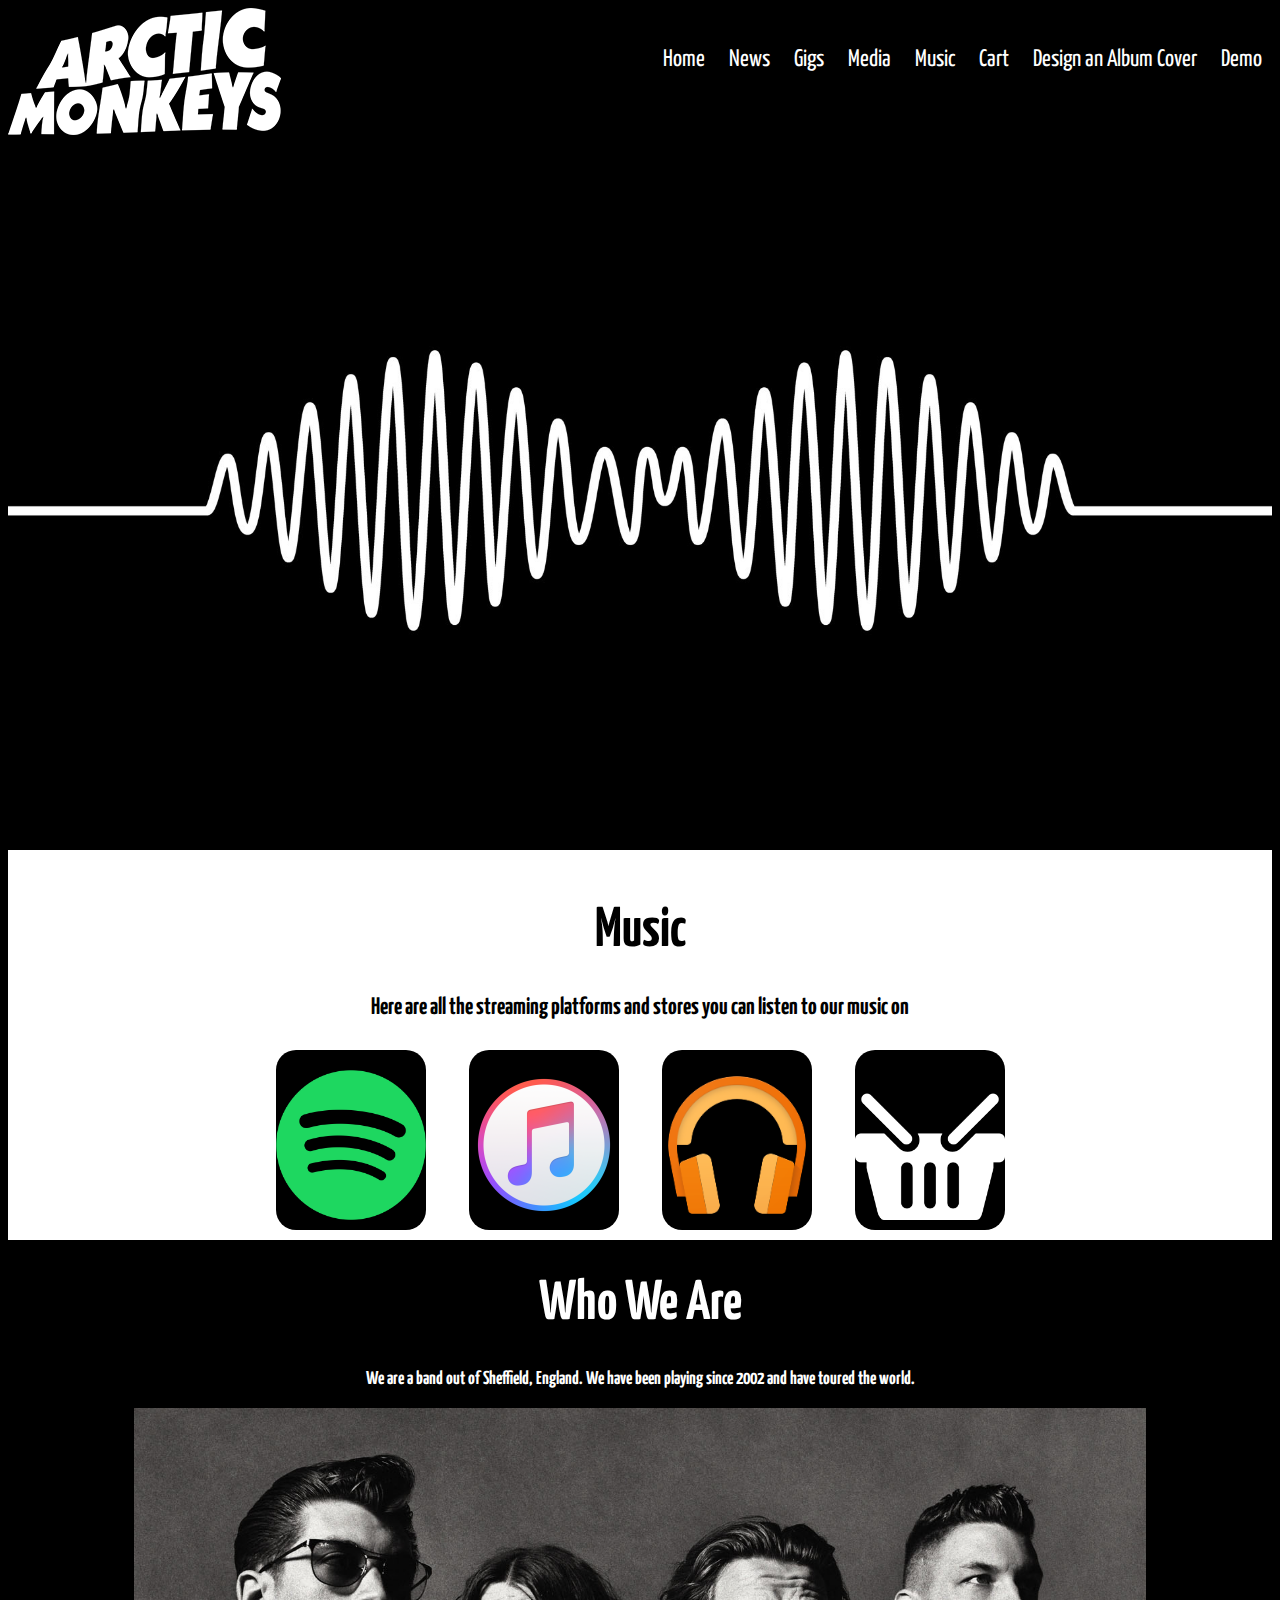
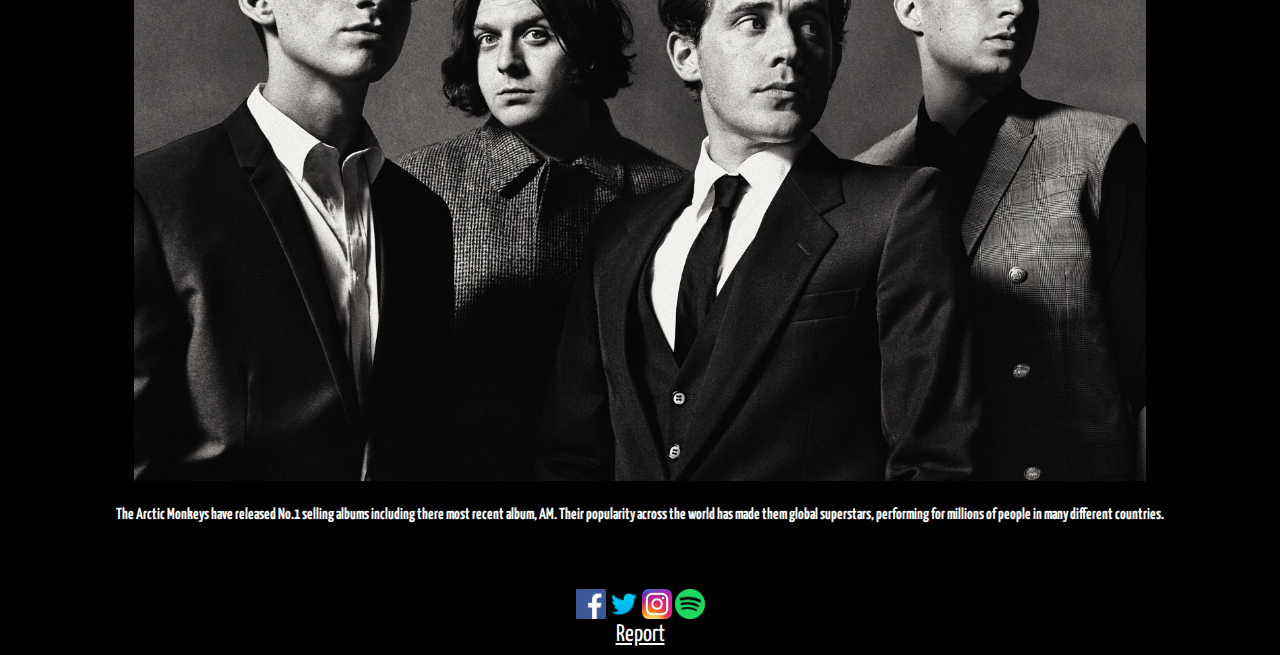
<file: index.html>
<!DOCTYPE html>
<html>
<head>
<meta http-equiv="Content-Type" content="text/html; charset=utf-8" />
<title>Jack Painter Web Authoring Assessment</title>
<link rel="stylesheet" href="css/styles.css" />
<link href="https://fonts.googleapis.com/css?family=Yanone+Kaffeesatz" rel="stylesheet" />
<script src="https://ajax.googleapis.com/ajax/libs/jquery/3.2.1/jquery.min.js"></script>
<script src="js/main.js"></script>
</head>
<body>
    <section class="heading">
        <header>
        	<img id="mainLogo" src="assets/Arctic_Monkeys_Logo.png" />
            <br />
            <nav id="menuBar">
                <ul>
                    <li><a href="#mainLogo">Home</a></li>
                    <li><a href="news.html">News</a></li>
                    <li><a href="gigs.html">Gigs</a></li>
                    <li><a href="videos.html">Media</a></li>
                    <li><a href="music.html">Music</a></li>
                    <li><a href="cart.html">Cart</a></li>
                    <li><a href="customiser.html">Design an Album Cover</a></li>
			<li><a href="demo.html">Demo</a></li>
                </ul>
            </nav>
        </header>
    </section>
    
    <section class="slider" id="Home">
    	<img id="HomeImageMain" src="assets/Arabella_Image.jpg" />
    </section>
    
<section id="HomepageMusic">
    <br/>
    	<h1>Music</h1>
        <h2>Here are all the streaming platforms and stores you can listen to our music on</h2>
      	<div class="HomeMusicBtn">
        	<a id="SpotifyBtn" href="https://open.spotify.com/artist/7Ln80lUS6He07XvHI8qqHH"><img src="icons/Spotify.png"></a>
		  	<a id="AppleBtn" href="https://itunes.apple.com/ca/artist/arctic-monkeys/62820413"><img src="icons/itunes.png"/></a>
   			<a id="GoogleBtn"><img src="icons/GoogleMusic.png"/></a>
      		<a id="StoreBtn" href="http://arcticmonkeys.dominomart.com/"><img src="icons/StoreIcon.png" /></a>
        </div>
	</section>
    
    <section id="AboutUs">
    	<h1>Who We Are</h1>
        <h3>We are a band out of Sheffield, England. We have been playing since 2002 and have toured the world.</h3>
        <img src="assets/band_image.jpg" alt="Black and White Band Photo"/>
        <h4>The Arctic Monkeys have released No.1 selling albums including there most recent album, AM. Their popularity across the world has made them global superstars, performing for millions of people in many different countries.</h4>
    </section>
    
    <footer>
    <br/>
    	<div class="socialBtn">
    		<a href="https://www.facebook.com/ArcticMonkeys/"><img src="icons/facebook.png"/></a>
        	<a href="https://twitter.com/arcticmonkeys"><img src="icons/twitter.png"/></a>
    		<a href="https://www.instagram.com/arcticmonkeys/"><img src="icons/instagram.png"/></a>
        	<a href="https://open.spotify.com/artist/7Ln80lUS6He07XvHI8qqHH"><img src="icons/Spotify.png"/></a>
        </div>
        
        <a id="reportBtn" href="report.html">Report</a>
    </footer>
</body>
</html>
</file>
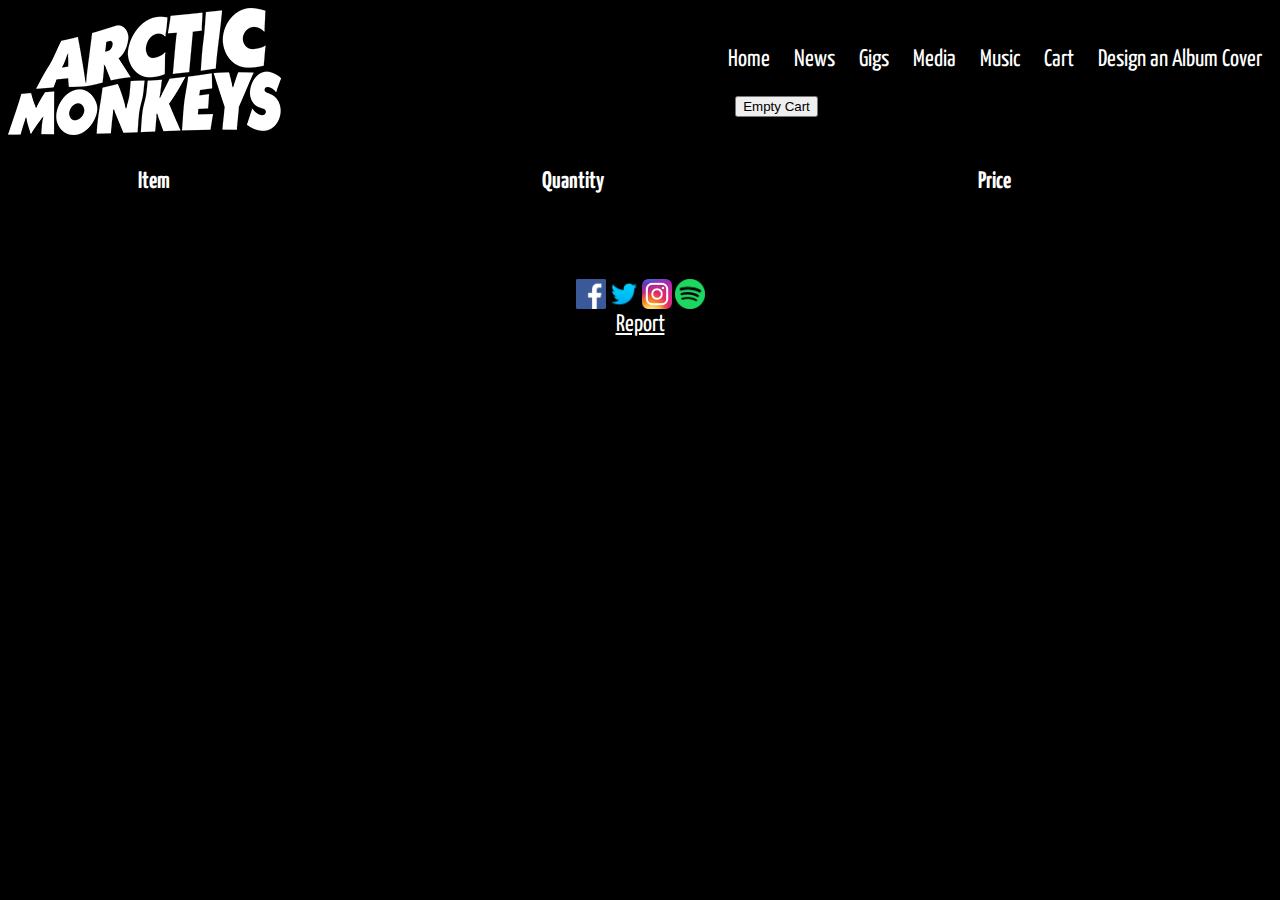
<file: cart.html>
<!DOCTYPE html>
<html>
<head>
<meta http-equiv="Content-Type" content="text/html; charset=utf-8" />
<title>Arctic Monkeys - Cart</title>
<link rel="stylesheet" href="css/styles.css" />
<link href="https://fonts.googleapis.com/css?family=Yanone+Kaffeesatz" rel="stylesheet" />
<script src="https://ajax.googleapis.com/ajax/libs/jquery/3.2.1/jquery.min.js"></script>
<script src="js/main.js"></script>
<script src="js/cart_script.js"></script>
</head>
<body>
    <section class="heading">
        <header>
        	<img id="mainLogo" src="assets/Arctic_Monkeys_Logo.png" alt="Arctic Monkeys Logo"/>
            <br />
            <nav id="menuBar">
                <ul>
                    <li><a href="index.html">Home</a></li>
                    <li><a href="news.html">News</a></li>
                    <li><a href="gigs.html">Gigs</a></li>
                    <li><a href="videos.html">Media</a></li>
                    <li><a href="music.html">Music</a></li>
                    <li><a href="cart.html">Cart</a></li>
                    <li><a href="customiser.html">Design an Album Cover</a></li>
                </ul>
            </nav>
        </header>
    </section>
    
    <section class="shopping-cart">
    	<table>
        	<thead>
            	<tr>
                	<th scope="col">Item</th>
                    <th scope="col">Quantity</th>
                    <th scope="col">Price</th>
                </tr>
            </thead>
            <tbody id="cart_body">
            	
            </tbody>
            <tfoot>
            	<button type="button" id="cart_clear" onClick="cartEmpty()" value="Empty Cart">Empty Cart</button>
            </tfoot>
        </table>
    
    	<a href="checkout.html" id="checkoutBtn">Checkout</a></li>
    </section>
    
    <footer>
    <br/>
    	<div class="socialBtn">
    		<a href="https://www.facebook.com/ArcticMonkeys/"><img src="icons/facebook.png" alt="Facebook Icon"/></a>
        	<a href="https://twitter.com/arcticmonkeys"><img src="icons/twitter.png" alt="Twitter Icon"/></a>
    		<a href="https://www.instagram.com/arcticmonkeys/"><img src="icons/instagram.png" alt="Instagram Icon"/></a>
        	<a href="https://open.spotify.com/artist/7Ln80lUS6He07XvHI8qqHH"><img src="icons/Spotify.png" alt="Spotify Icon"/></a>
        </div>
        
        <a id="reportBtn" href="report.html">Report</a>
    </footer>
</body>
</html>
</file>
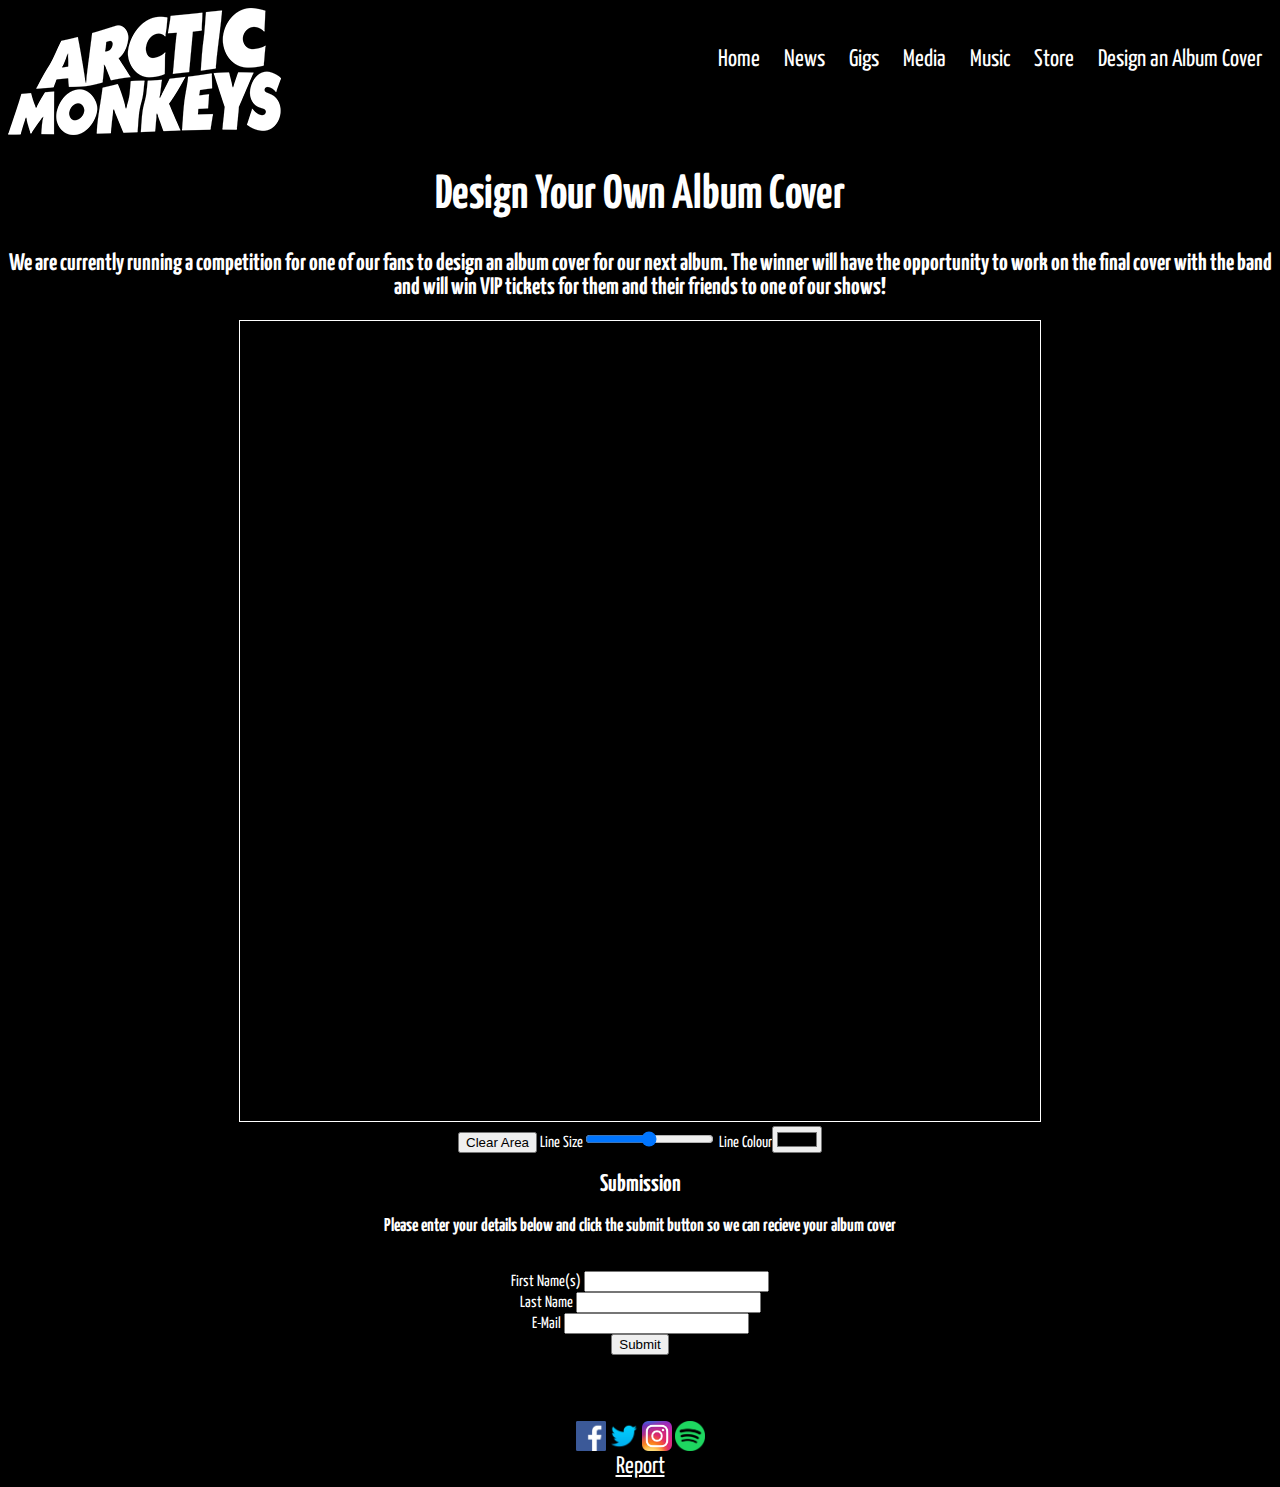
<file: customiser.html>
<!DOCTYPE html>
<html>
<head>
<meta http-equiv="Content-Type" content="text/html; charset=utf-8" />
<title>Jack Painter Web Authoring Assessment</title>
<link rel="stylesheet" href="css/styles.css" />
<link href="https://fonts.googleapis.com/css?family=Yanone+Kaffeesatz" rel="stylesheet" />
<script src="https://ajax.googleapis.com/ajax/libs/jquery/3.2.1/jquery.min.js"></script>
<script src="js/main.js"></script>
</head>
<body>
    <section class="heading">
        <header>
        	<img id="mainLogo" src="assets/Arctic_Monkeys_Logo.png" alt="Arctic Monkeys Logo"/>
            <br />
            <nav id="menuBar">
                <ul>
                    <li><a href="index.html">Home</a></li>
                    <li><a href="news.html">News</a></li>
                    <li><a href="gigs.html">Gigs</a></li>
                    <li><a href="videos.html">Media</a></li>
                    <li><a href="music.html">Music</a></li>
                    <li><a href="http://arcticmonkeys.dominomart.com/">Store</a></li>
                    <li><a href="#mainLogo">Design an Album Cover</a></li>
                </ul>
            </nav>
        </header>
    </section>
    
    <section class="Customiser">
    	<h1>Design Your Own Album Cover</h1>
        <h2>We are currently running a competition for one of our fans to design an album cover for our next album. The winner will have the opportunity to work on the final cover with the band and will win VIP tickets for them and their friends to one of our shows!</h2>
        
        <canvas id="AlbumDrawing"></canvas>
        <br/>
        <button class="CustomiserInput" id="clear_area">Clear Area</button>
        Line Size<input type="range" class="CustomiserInput" id="line_size">
        Line Colour<input type="color" class="CustomiserInput" id="line_colour">
        <br/>
        <h2>Submission</h2>
        <h3>Please enter your details below and click the submit button so we can recieve your album cover</h3>
        <br/>
        First Name(s) <input class="Submission" type="text"><br/>
        Last Name <input class="Submission" type="text"><br/>
        E-Mail <input class="Submission" type="email"><br/>
        <button id="submitBtn">Submit</button>
    </section>
    
    <footer>
    <br/>
    	<div class="socialBtn">
    		<a href="https://www.facebook.com/ArcticMonkeys/"><img src="icons/facebook.png" alt="Facebook Logo"/></a>
        	<a href="https://twitter.com/arcticmonkeys"><img src="icons/twitter.png" alt="Twitter Logo"/></a>
    		<a href="https://www.instagram.com/arcticmonkeys/"><img src="icons/instagram.png" alt="Instagram Logo"/></a>
        	<a href="https://open.spotify.com/artist/7Ln80lUS6He07XvHI8qqHH"><img src="icons/Spotify.png" alt="Spotify Logo"/></a>
        </div>
        
        <a id="reportBtn" href="report.html">Report</a>
    </footer>
</body>
</html>
</file>
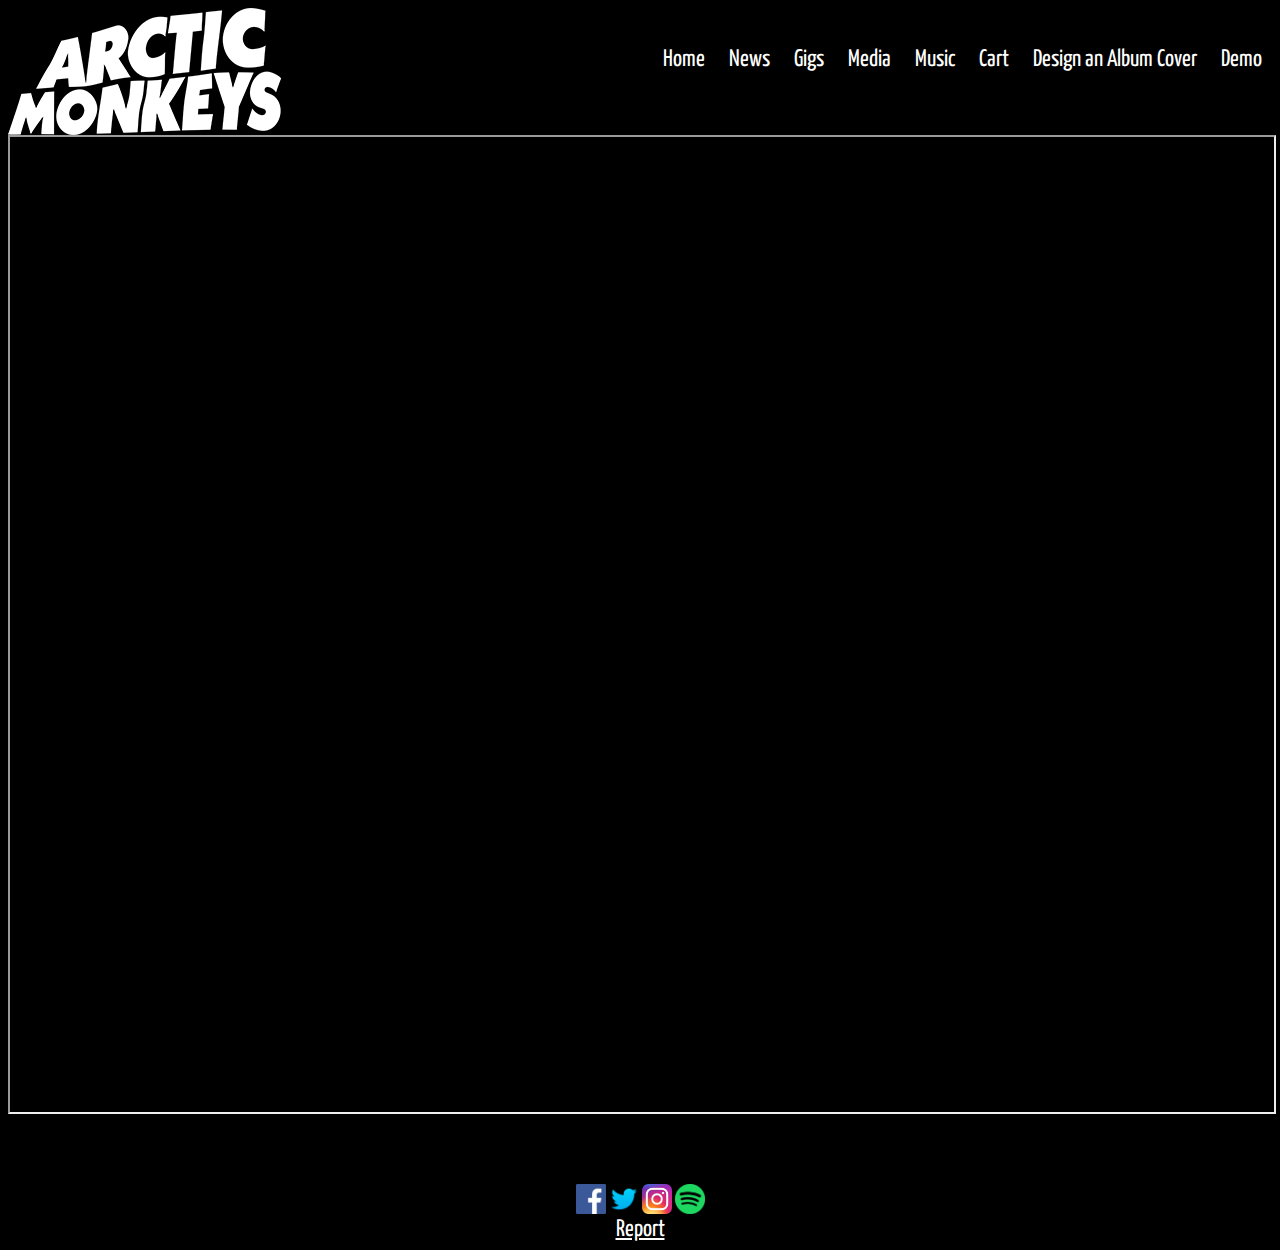
<file: demo.html>
<!DOCTYPE html>
<html>
<head>
<meta http-equiv="Content-Type" content="text/html; charset=utf-8" />
<title>Jack Painter Web Authoring Assessment</title>
<link rel="stylesheet" href="css/styles.css" />
<link href="https://fonts.googleapis.com/css?family=Yanone+Kaffeesatz" rel="stylesheet" />
<script src="https://ajax.googleapis.com/ajax/libs/jquery/3.2.1/jquery.min.js"></script>
<script src="js/main.js"></script>
</head>
<body>
    <section class="heading">
        <header>
        	<img id="mainLogo" src="assets/Arctic_Monkeys_Logo.png" />
            <br />
            <nav id="menuBar">
                <ul>
                    <li><a href="index.html">Home</a></li>
                    <li><a href="news.html">News</a></li>
                    <li><a href="gigs.html">Gigs</a></li>
                    <li><a href="videos.html">Media</a></li>
                    <li><a href="music.html">Music</a></li>
                    <li><a href="cart.html">Cart</a></li>
                    <li><a href="customiser.html">Design an Album Cover</a></li>
                    <li><a href="demo.html">Demo</a></li>
                </ul>
            </nav>
        </header>
    </section>
    
    <section class="DemoVideo">
    	<iframe src="https://ant.umn.edu/embedded/oxwlejcwkk" height="975px" width="100%" scrolling="no"></iframe>
    </section>
    
    <footer>
    <br/>
    	<div class="socialBtn">
    		<a href="https://www.facebook.com/ArcticMonkeys/"><img src="icons/facebook.png"/></a>
        	<a href="https://twitter.com/arcticmonkeys"><img src="icons/twitter.png"/></a>
    		<a href="https://www.instagram.com/arcticmonkeys/"><img src="icons/instagram.png"/></a>
        	<a href="https://open.spotify.com/artist/7Ln80lUS6He07XvHI8qqHH"><img src="icons/Spotify.png"/></a>
        </div>
        
        <a id="reportBtn" href="report.html">Report</a>
    </footer>
</body>
</html>
</file>
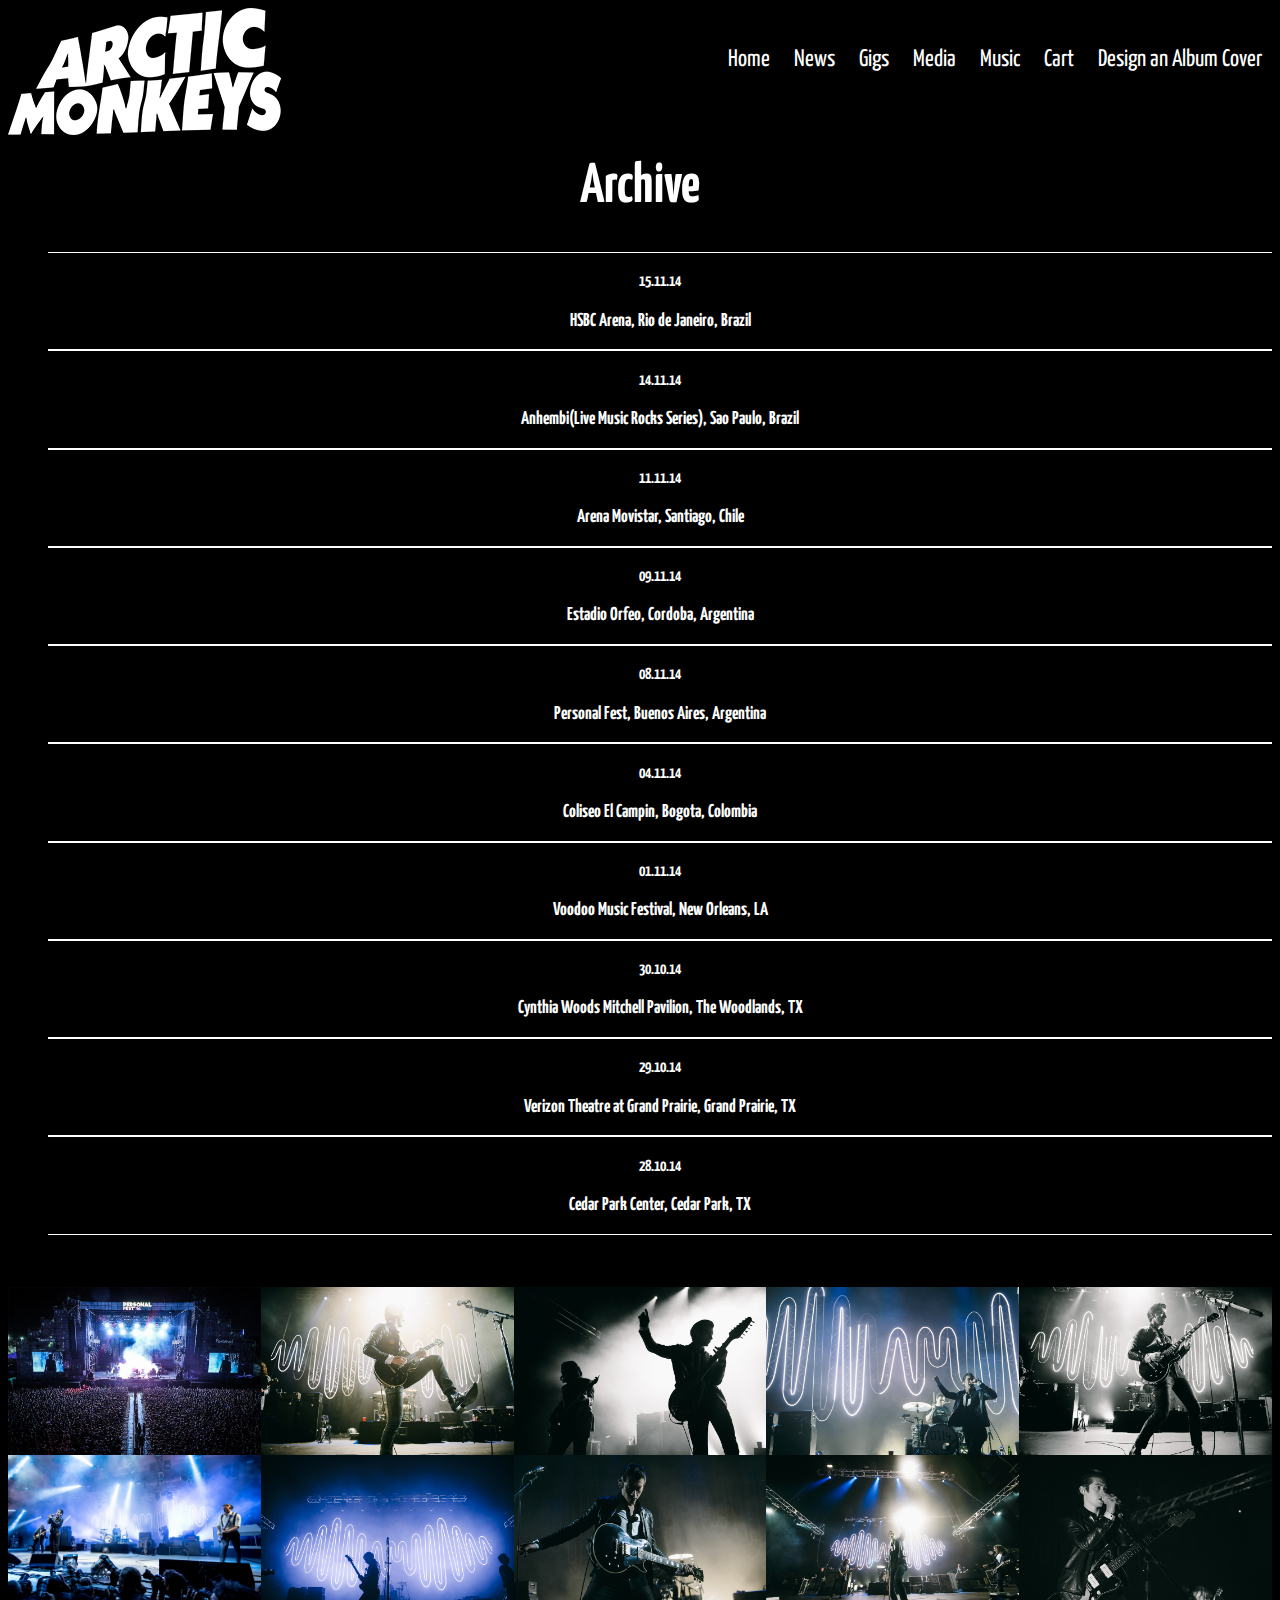
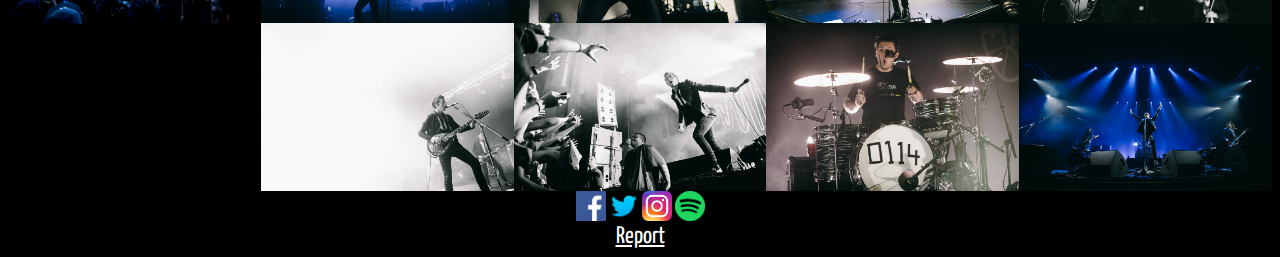
<file: gigs.html>
<!DOCTYPE html>
<html>
<head>
<meta http-equiv="Content-Type" content="text/html; charset=utf-8" />
<title>Jack Painter Web Authoring Assessment</title>
<link rel="stylesheet" href="css/styles.css" />
<link href="https://fonts.googleapis.com/css?family=Yanone+Kaffeesatz" rel="stylesheet" />
<script src="https://ajax.googleapis.com/ajax/libs/jquery/3.2.1/jquery.min.js"></script>
<script src="js/main.js"></script>
</head>
<body>
    <section class="heading">
        <header>
        	<img id="mainLogo" src="assets/Arctic_Monkeys_Logo.png" alt="Arctic Monkeys Logo"/>
            <br />
            <nav id="menuBar">
                <ul>
                    <li><a href="index.html">Home</a></li>
                    <li><a href="news.html">News</a></li>
                    <li><a href="#mainLogo">Gigs</a></li>
                    <li><a href="videos.html">Media</a></li>
                    <li><a href="music.html">Music</a></li>
                    <li><a href="cart.html">Cart</a></li>
                    <li><a href="customiser.html">Design an Album Cover</a></li>
                </ul>
            </nav>
        </header>
    </section>
    
    <section id="gigs">
		<h1 style="font-size:56px; padding-top:50px;">Archive</h1>
        
        <div>
        	<ul>
            	<li><h4>15.11.14</h4><h3>HSBC Arena, Rio de Janeiro, Brazil</h3></li>
                <li><h4>14.11.14</h4><h3>Anhembi(Live Music Rocks Series), Sao Paulo, Brazil</h3></li>
                <li><h4>11.11.14</h4><h3>Arena Movistar, Santiago, Chile</h3></li>
                <li><h4>09.11.14</h4><h3>Estadio Orfeo, Cordoba, Argentina</h3></li>
                <li><h4>08.11.14</h4><h3>Personal Fest, Buenos Aires, Argentina</h3></li>
                <li><h4>04.11.14</h4><h3>Coliseo El Campin, Bogota, Colombia</h3></li>
                <li><h4>01.11.14</h4><h3>Voodoo Music Festival, New Orleans, LA</h3></li>
                <li><h4>30.10.14</h4><h3>Cynthia Woods Mitchell Pavilion, The Woodlands, TX</h3></li>
                <li><h4>29.10.14</h4><h3>Verizon Theatre at Grand Prairie, Grand Prairie, TX</h3></li>
                <li><h4>28.10.14</h4><h3>Cedar Park Center, Cedar Park, TX</h3></li>
            </ul>
        </div>
    </section>
    <br/>
    <section class="gigsPhotos">
    	<img src="assets/gig_photos/buenos_aires1.jpg" alt="Buenos Aires Gig"/>
        <img src="assets/gig_photos/gig1.jpg" alt="Gig Photo 1"/>
        <img src="assets/gig_photos/gig2.jpg" alt="Gig Photo 2"/>
        <img src="assets/gig_photos/Seattle_2014_1.jpg" alt="Seattle 8/11/14"/>
        <img src="assets/gig_photos/Seattle_2014_2.jpg" alt="Seattle 8/11/14"/>
        <img src="assets/gig_photos/Seattle_2014_3.jpg" alt="Seattle 8/11/14"/>
        <img src="assets/gig_photos/Seattle_2014_4.jpg" alt="Seattle 8/11/14"/>
        <img src="assets/gig_photos/Seattle_2014_5.jpg" alt="Seattle 8/11/14"/>
        <img src="assets/gig_photos/Seattle_2014_6.jpg" alt="Seattle 8/11/14"/>
        <img src="assets/gig_photos/Seattle_2014_7.jpg" alt="Seattle 8/11/14"/>
        <img src="assets/gig_photos/Seattle_2014_8.jpg" alt="Seattle 8/11/14"/>
        <img src="assets/gig_photos/Seattle_2014_9.jpg" alt="Seattle 8/11/14"/>
        <img src="assets/gig_photos/Seattle_2014_10.jpg" alt="Seattle 8/11/14"/>
        <img src="assets/gig_photos/Seattle_2014_11.jpg" alt="Seattle 8/11/14"/>
    </section>
    
    <footer>
    <br/>
    	<div class="socialBtn">
    		<a href="https://www.facebook.com/ArcticMonkeys/"><img src="icons/facebook.png" alt="Facebook Icon"/></a>
        	<a href="https://twitter.com/arcticmonkeys"><img src="icons/twitter.png" alt="Twitter Icon"/></a>
    		<a href="https://www.instagram.com/arcticmonkeys/"><img src="icons/instagram.png" alt="Instagram Icon"/></a>
        	<a href="https://open.spotify.com/artist/7Ln80lUS6He07XvHI8qqHH"><img src="icons/Spotify.png" alt="Spotify Icon"/></a>
        </div>
        
        <a id="reportBtn" href="report.html">Report</a>
    </footer>
</body>
</html>
</file>
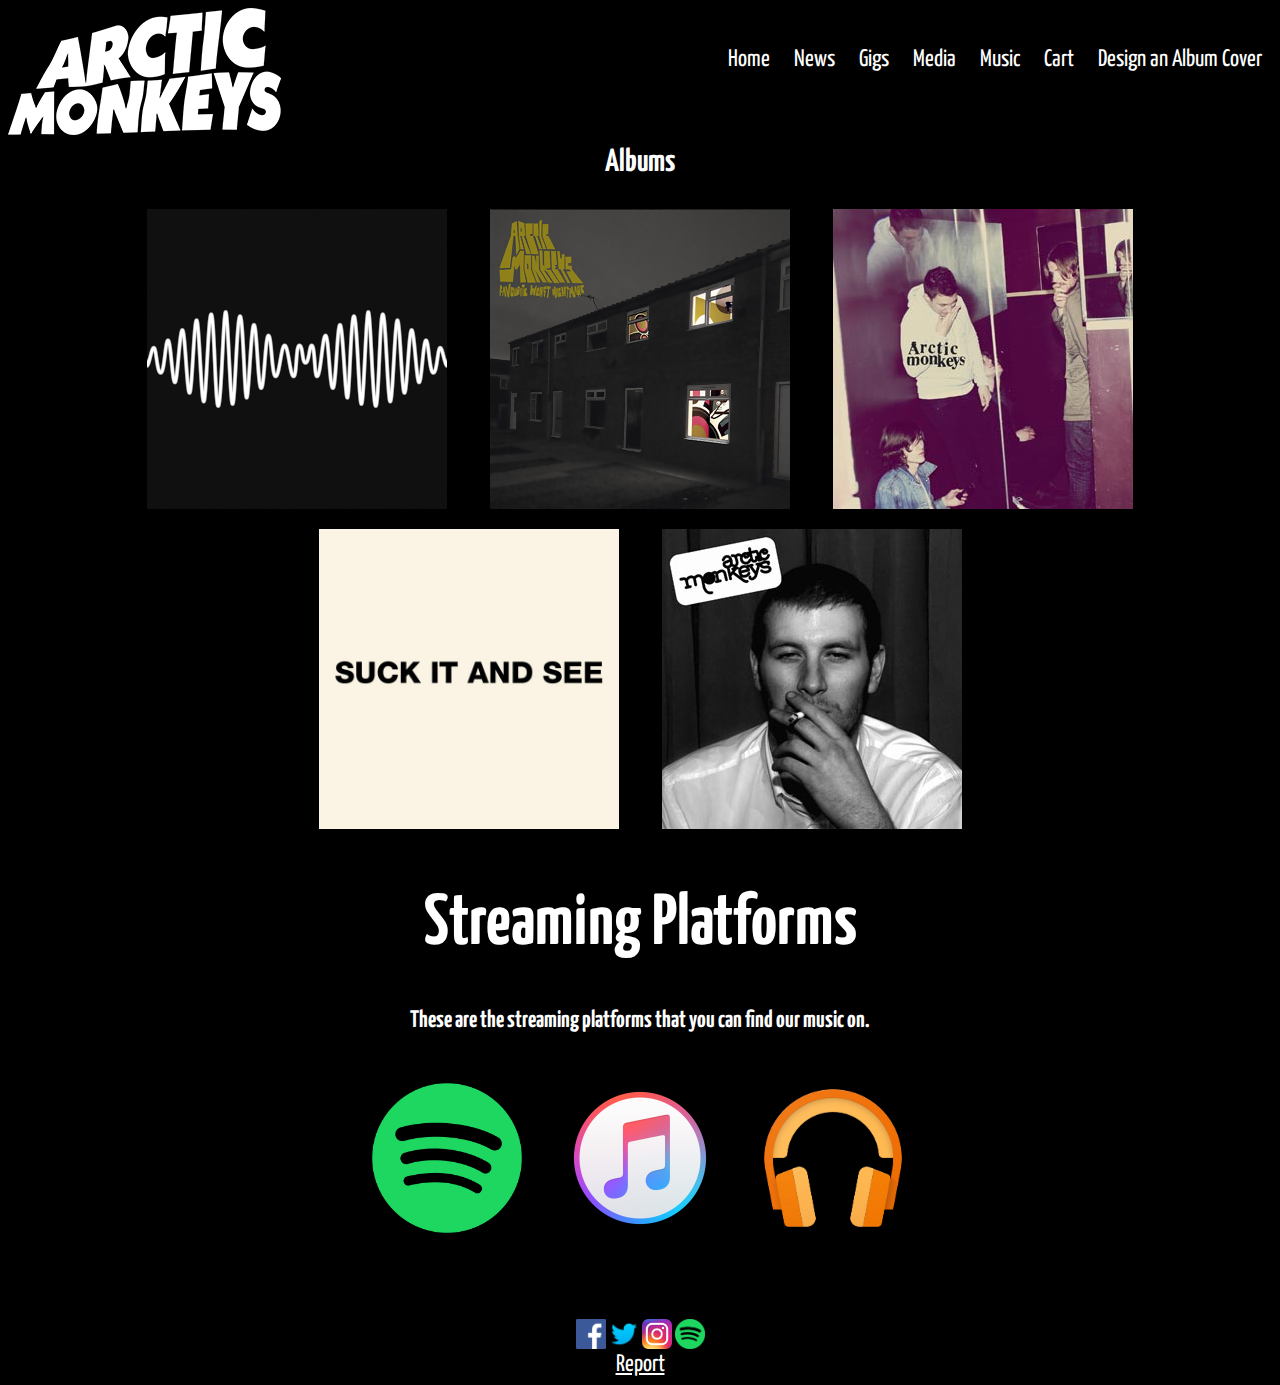
<file: music.html>
<!DOCTYPE html>
<html>
<head>
<meta http-equiv="Content-Type" content="text/html; charset=utf-8" />
<title>Jack Painter Web Authoring Assessment</title>
<link rel="stylesheet" href="css/styles.css" />
<link href="https://fonts.googleapis.com/css?family=Yanone+Kaffeesatz" rel="stylesheet" />
<script src="https://ajax.googleapis.com/ajax/libs/jquery/3.2.1/jquery.min.js"></script>
<script src="js/main.js"></script>
<script src="js/cart_script.js"></script>
</head>
<body>
    <section class="heading">
        <header>
        	<img id="mainLogo" src="assets/Arctic_Monkeys_Logo.png" alt="Arctic Monkeys Logo"/>
            <br />
            <nav id="menuBar">
                <ul>
                    <li><a href="index.html">Home</a></li>
                    <li><a href="news.html">News</a></li>
                    <li><a href="gigs.html">Gigs</a></li>
                    <li><a href="videos.html">Media</a></li>
                    <li><a href="#mainLogo">Music</a></li>
                    <li><a href="cart.html">Cart</a></li>
                    <li><a href="customiser.html">Design an Album Cover</a></li>
                </ul>
            </nav>
        </header>
    </section>
    
    <section class="albums">
    	<h1>Albums</h1>
        <div class="albumContainer">
        	<img class="albumCover" src="assets/album_covers/AM_Cover.png" alt="AM Album Cover"/>
        	<div class="overlay">
        		<h3 id="Album1Name">AM Album</h3>
            	<h4 id="Album1Price">£17.99</h4>
            	<button type="submit" onClick="buyAlbum1()" class="cartBtn">Add to Cart</button>
            </div>    
        </div>
        <div class="albumContainer" data-price="17.99">
        	<img class="albumCover" src="assets/album_covers/Favourite_Worst_Nightmare.jpg" alt="Favourite Worst Nightmare Album Cover"/>
            <div class="overlay">
            	<h3 id="Album2Name">Favourite Worst Nightmare Album</h3>
                <h4 id="Album2Price">£17.99</h4>
                <button type="submit" onClick="buyAlbum2()" class="cartBtn">Add to Cart</button>
            </div>
        </div>
        <div class="albumContainer" data-price="17.99">
        	<img class="albumCover" src="assets/album_covers/humbug_cover.jpg" alt="Humbug Album Cover"/>
            <div class="overlay">
            	<h3 id="Album3Name">Humbug Album</h3>
                <h4 id="Album3Price">£17.99</h4>
                <button type="submit" onClick="buyAlbum3()" class="cartBtn">Add to Cart</button>
            </div>
        </div>
        <div class="albumContainer" data-price="17.99">
        	<img class="albumCover" src="assets/album_covers/suck_it_and_see.jpg" alt="Suck It and See Album Cover"/>
            <div class="overlay">
            	<h3 id="Album4Name">Suck It and See Album</h3>
                <h4 id="Album4Price">£17.99</h4>
                <button type="submit" onClick="buyAlbum4()" class="cartBtn">Add to Cart</button>
            </div>
        </div>
        <div class="albumContainer" data-price="17.99">
        	<img class="albumCover" src="assets/album_covers/Whatever_People_Say_I_Am,_That's_What_I'm_Not.jpg" alt="Whatever People Say I Am, That's What I'm Not Album Cover"/>
            <div class="overlay">
            	<h3 id="Album5Name">Whatever People Say I Am, That's What I'm Not</h3>
                <h4 id="Album5Price">£17.99</h4>
                <button type="submit" onClick="buyAlbum5()" class="cartBtn">Add to Cart</button>
            </div>
        </div>
    </section>
    
    <section class="streams">
    	<h1>Streaming Platforms</h1>
    	<h2>These are the streaming platforms that you can find our music on.</h2>
    	<a id="SpotifyBtn" href="https://open.spotify.com/artist/7Ln80lUS6He07XvHI8qqHH"><img src="icons/Spotify.png" alt="Spotify Logo"/></a>
		<a id="AppleBtn" href="https://itunes.apple.com/ca/artist/arctic-monkeys/62820413"><img src="icons/itunes.png" alt="iTunes Logo"/></a>
   		<a id="GoogleBtn" href="https://play.google.com/store/music/artist/Arctic_Monkeys?id=Avnnuehmn7ml3upe5m4giajj7gu&hl=en_GB"><img src="icons/GoogleMusic.png" alt="Google Play Logo"/></a>
    </section>
    
    <footer>
    <br/>
    	<div class="socialBtn">
    		<a href="https://www.facebook.com/ArcticMonkeys/"><img src="icons/facebook.png" alt="Facebook Icon"/></a>
        	<a href="https://twitter.com/arcticmonkeys"><img src="icons/twitter.png" alt="Twitter Icon"/></a>
    		<a href="https://www.instagram.com/arcticmonkeys/"><img src="icons/instagram.png" alt="Instagram Icon"/></a>
        	<a href="https://open.spotify.com/artist/7Ln80lUS6He07XvHI8qqHH"><img src="icons/Spotify.png" alt="Spotify Icon"/></a>
        </div>
        
        <a id="reportBtn" href="report.html">Report</a>
    </footer>
</body>
</html>
</file>
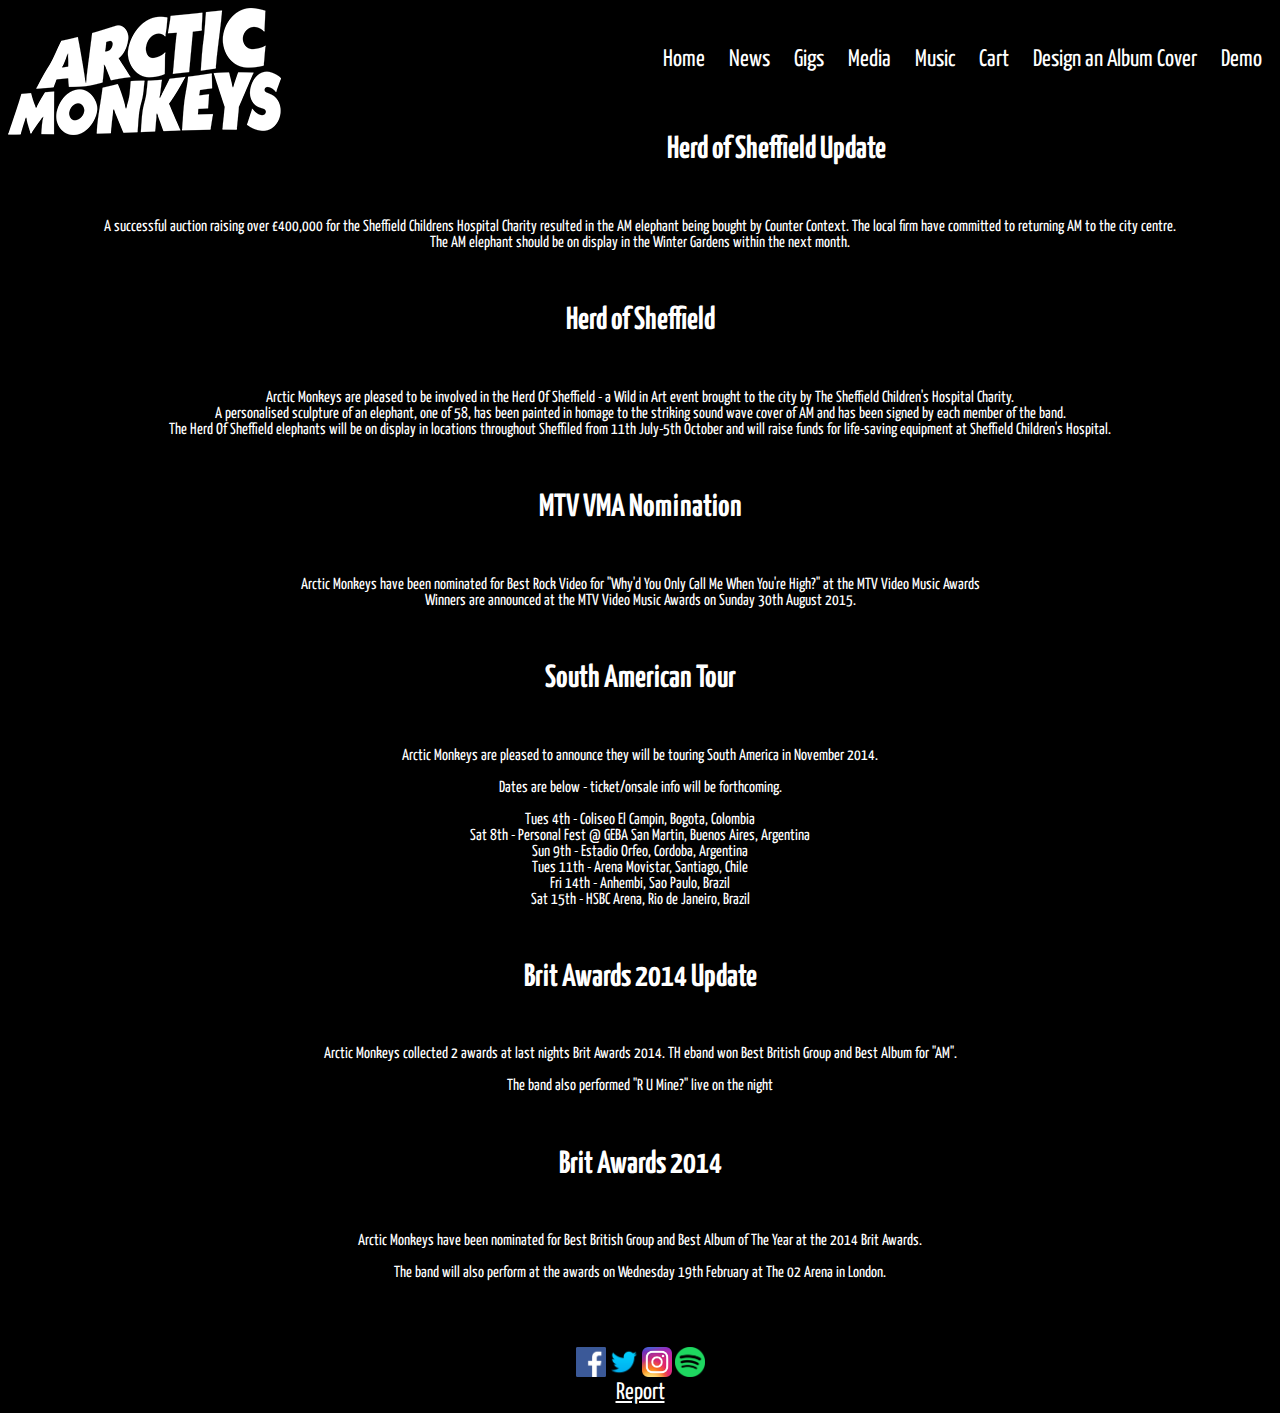
<file: news.html>
<!DOCTYPE html>
<html>
<head>
<meta http-equiv="Content-Type" content="text/html; charset=utf-8" />
<title>News</title>
<link rel="stylesheet" href="css/styles.css" />
<link href="https://fonts.googleapis.com/css?family=Yanone+Kaffeesatz" rel="stylesheet" />
<script src="https://ajax.googleapis.com/ajax/libs/jquery/3.2.1/jquery.min.js"></script>
<script src="js/main.js"></script>
</head>
<body>
    <section class="heading">
        <header>
        	<img id="mainLogo" src="assets/Arctic_Monkeys_Logo.png" alt="Arctic Monkeys Logo"/>
            <br />
            <nav id="menuBar">
                <ul>
                    <li><a href="index.html">Home</a></li>
                    <li><a href="#mainLogo">News</a></li>
                    <li><a href="gigs.html">Gigs</a></li>
                    <li><a href="videos.html">Media</a></li>
                    <li><a href="music.html">Music</a></li>
                    <li><a href="cart.html">Cart</a></li>
                    <li><a href="customiser.html">Design an Album Cover</a></li>
                    <li><a href="demo.html">Demo</a></li>
                </ul>
            </nav>
        </header>
    </section>
    
    <section class="news">
    	<br/>
        <h1>Herd of Sheffield Update</h1>
        <br/>
        <p id="NewsStory1">A successful auction raising over £400,000 for the Sheffield Childrens Hospital Charity resulted in the AM elephant being bought by Counter Context. The local firm have committed to returning AM to the city centre.<br/>The AM elephant should be on display in the Winter Gardens within the next month.</p>
        
        <br/>
        <h1>Herd of Sheffield</h1>
        <br/>
        <p id="NewsStory2">Arctic Monkeys are pleased to be involved in the Herd Of Sheffield - a Wild in Art event brought to the city by The Sheffield Children's Hospital Charity.<br/>A personalised sculpture of an elephant, one of 58, has been painted in homage to the striking sound wave cover of AM and has been signed by each member of the band.<br/>The Herd Of Sheffield elephants will be on display in locations throughout Sheffiled from 11th July-5th October and will raise funds for life-saving equipment at Sheffield Children's Hospital.</p>
        
        <br/>
        <h1>MTV VMA Nomination</h1>
        <br/>
        <p id="NewsStory3">Arctic Monkeys have been nominated for Best Rock Video for "Why'd You Only Call Me When You're High?" at the MTV Video Music Awards<br/>Winners are announced at the MTV Video Music Awards on Sunday 30th August 2015.</p>
        
        <br/>
        <h1>South American Tour</h1>
        <br/>
        <p id="NewsStory4">Arctic Monkeys are pleased to announce they will be touring South America in November 2014.</p>
        <p>Dates are below - ticket/onsale info will be forthcoming.</p>
        <p>Tues 4th - Coliseo El Campin, Bogota, Colombia<br>Sat 8th - Personal Fest @ GEBA San Martin, Buenos Aires, Argentina<br>Sun 9th - Estadio Orfeo, Cordoba, Argentina<br>Tues 11th - Arena Movistar, Santiago, Chile<br>Fri 14th - Anhembi, Sao Paulo, Brazil<br>Sat 15th - HSBC Arena, Rio de Janeiro, Brazil</p>
        
        <br/>
        <h1>Brit Awards 2014 Update</h1>
        <br/>
        <p id="NewsStory5">Arctic Monkeys collected 2 awards at last nights Brit Awards 2014. TH eband won Best British Group and Best Album for "AM".</p>
        <p>The band also performed "R U Mine?" live on the night</p>
        
        <br/>
        <h1>Brit Awards 2014</h1>
        <br/>
        <p id="NewsStory6">Arctic Monkeys have been nominated for Best British Group and Best Album of The Year at the 2014 Brit Awards.</p>
        <p>The band will also perform at the awards on Wednesday 19th February at The 02 Arena in London.</p>
    </section>
    
    <footer>
    <br/>
    	<div class="socialBtn">
    		<a href="https://www.facebook.com/ArcticMonkeys/"><img src="icons/facebook.png" alt="Facebook Icon"/></a>
        	<a href="https://twitter.com/arcticmonkeys"><img src="icons/twitter.png" alt="Twitter Icon"/></a>
    		<a href="https://www.instagram.com/arcticmonkeys/"><img src="icons/instagram.png" alt="Instagram Icon"/></a>
        	<a href="https://open.spotify.com/artist/7Ln80lUS6He07XvHI8qqHH"><img src="icons/Spotify.png" alt="Spotify Icon"/></a>
        </div>
        
        <a id="reportBtn" href="report.html">Report</a>
    </footer>
</body>
</html>
</file>
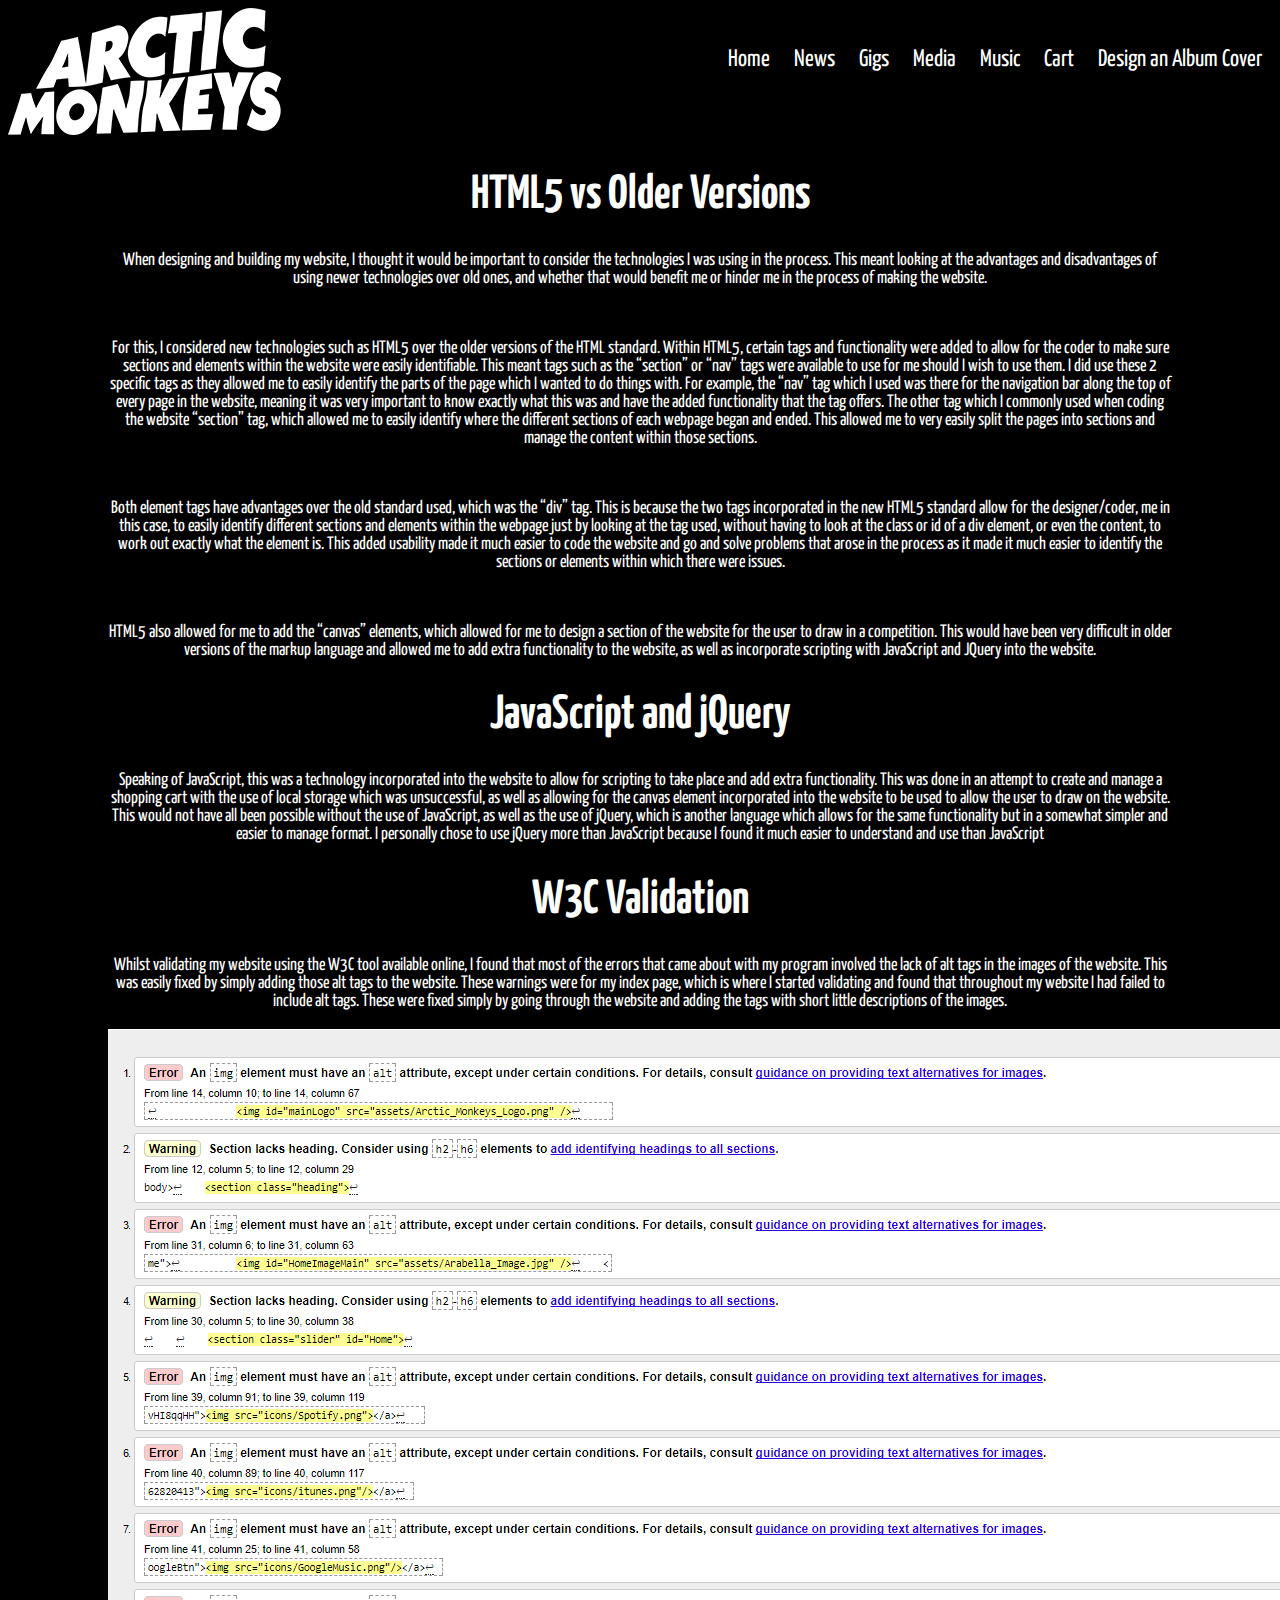
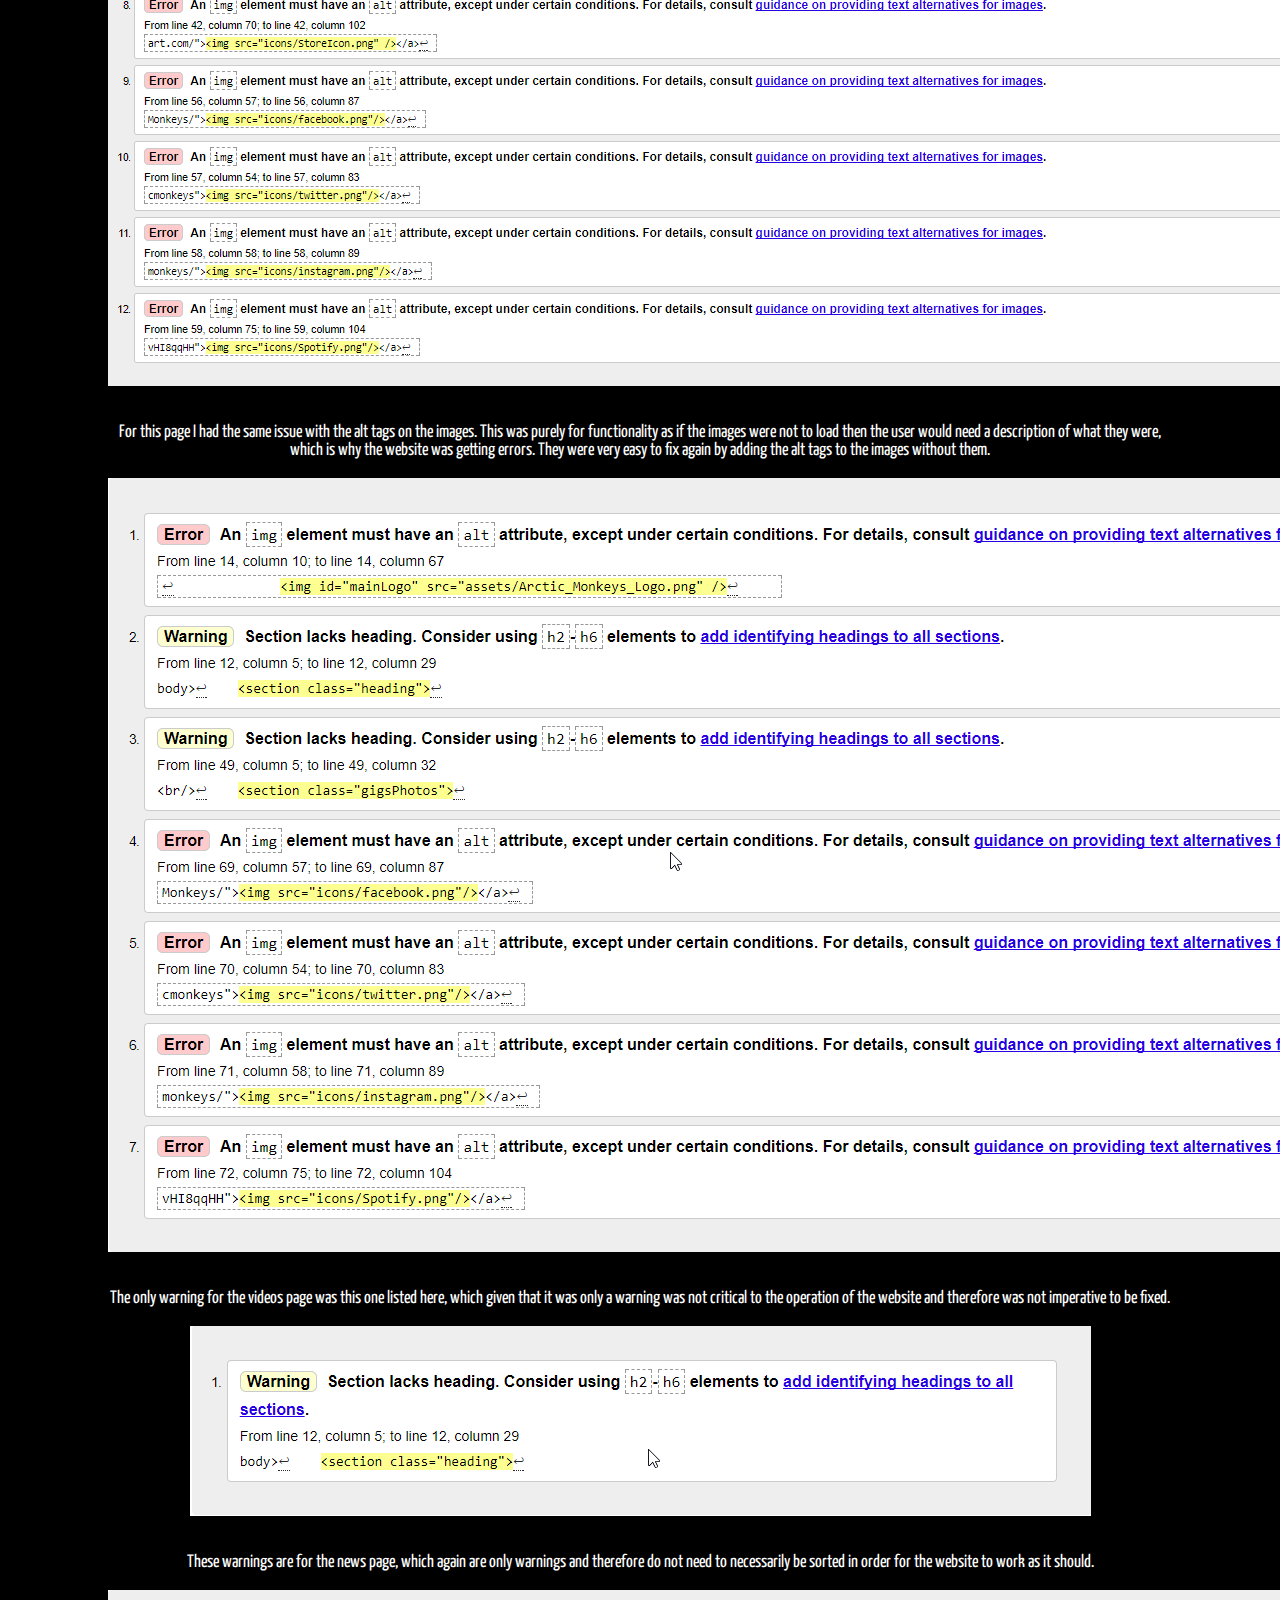
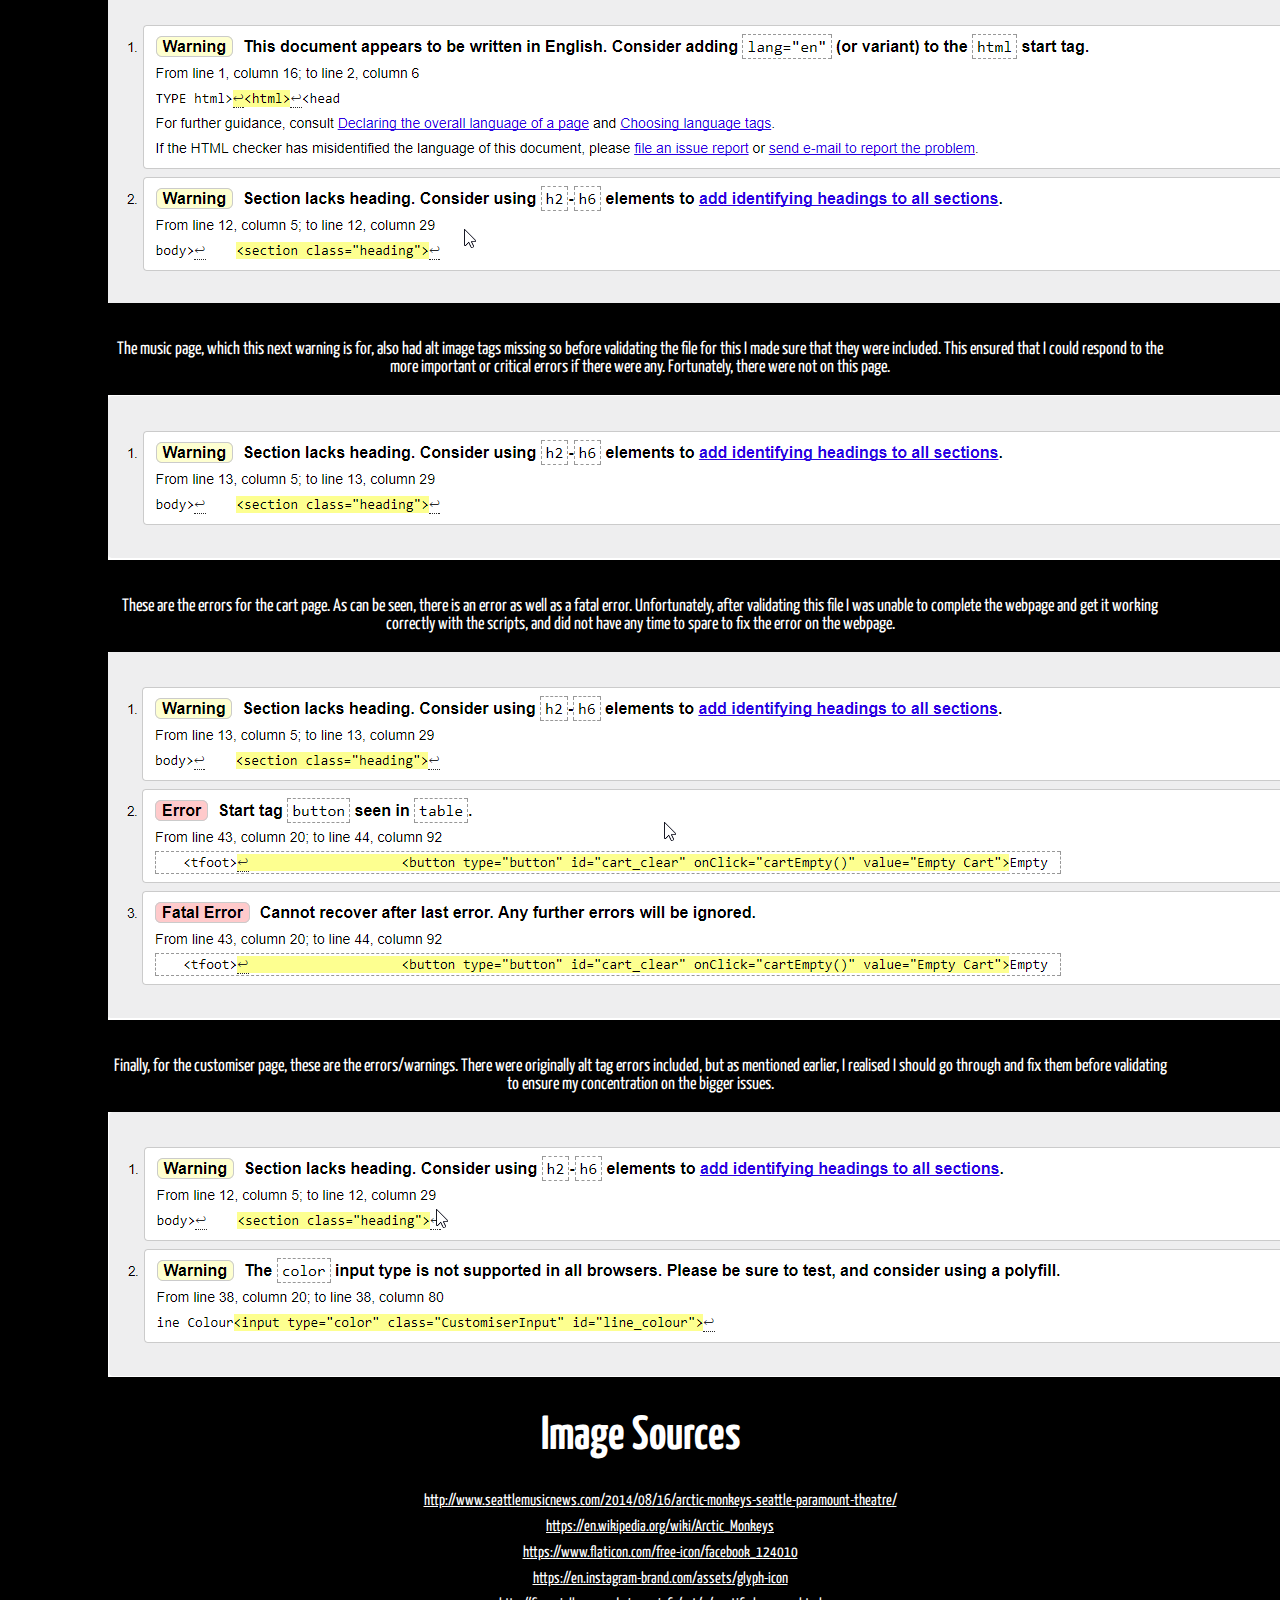
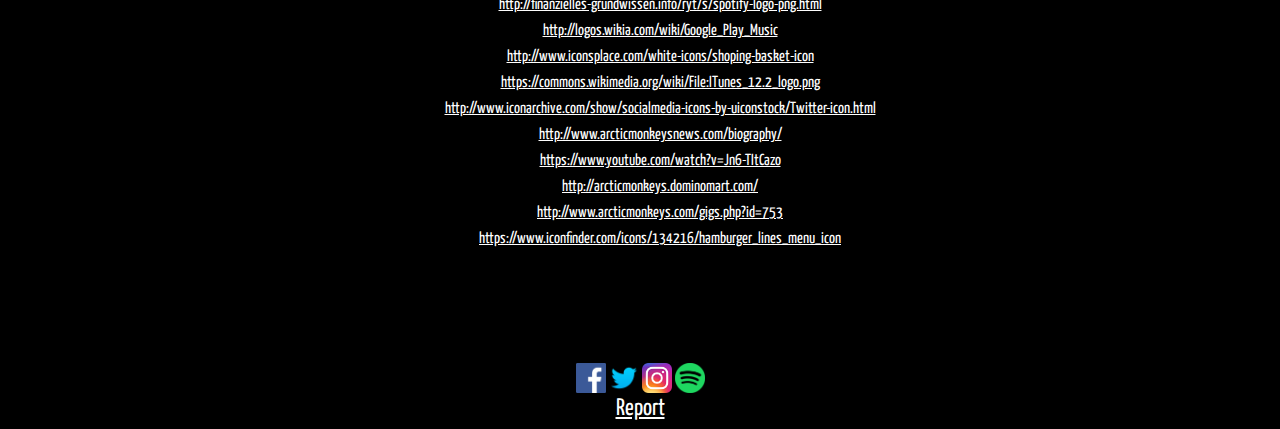
<file: report.html>
<!DOCTYPE html>
<html>
<head>
<meta http-equiv="Content-Type" content="text/html; charset=utf-8" />
<title>Jack Painter Web Authoring Assessment</title>
<link rel="stylesheet" href="css/styles.css" />
<link href="https://fonts.googleapis.com/css?family=Yanone+Kaffeesatz" rel="stylesheet" />
<script src="https://ajax.googleapis.com/ajax/libs/jquery/3.2.1/jquery.min.js"></script>
<script src="js/main.js"></script>
</head>
<body>
    <section class="heading">
        <header>
        	<img id="mainLogo" src="assets/Arctic_Monkeys_Logo.png" />
            <br />
            <nav id="menuBar">
                <ul>
                    <li><a href="index.html">Home</a></li>
                    <li><a href="news.html">News</a></li>
                    <li><a href="gigs.html">Gigs</a></li>
                    <li><a href="videos.html">Media</a></li>
                    <li><a href="music.html">Music</a></li>
                    <li><a href="cart.html">Cart</a></li>
                    <li><a href="customiser.html">Design an Album Cover</a></li>
                </ul>
            </nav>
        </header>
    </section>
    
    <section class="report">
    	<section id="HTML5_section">
        	<h1>HTML5 vs Older Versions</h1>
            <p>When designing and building my website, I thought it would be important to consider the technologies I was using in the process. This meant looking at the advantages and disadvantages of using newer technologies over old ones, and whether that would benefit me or hinder me in the process of making the website.</p>
            <br/>
            <p>For this, I considered new technologies such as HTML5 over the older versions of the HTML standard. Within HTML5, certain tags and functionality were added to allow for the coder to make sure sections and elements within the website were easily identifiable. This meant tags such as the “section” or “nav” tags were available to use for me should I wish to use them. I did use these 2 specific tags as they allowed me to easily identify the parts of the page which I wanted to do things with. For example, the “nav” tag which I used was there for the navigation bar along the top of every page in the website, meaning it was very important to know exactly what this was and have the added functionality that the tag offers. The other tag which I commonly used when coding the website “section” tag, which allowed me to easily identify where the different sections of each webpage began and ended. This allowed me to very easily split the pages into sections and manage the content within those sections.</p>
            <br/>
            <p>Both element tags have advantages over the old standard used, which was the “div” tag. This is because the two tags incorporated in the new HTML5 standard allow for the designer/coder, me in this case, to easily identify different sections and elements within the webpage just by looking at the tag used, without having to look at the class or id of a div element, or even the content, to work out exactly what the element is. This added usability made it much easier to code the website and go and solve problems that arose in the process as it made it much easier to identify the sections or elements within which there were issues.</p>
            <br/>
            <p>HTML5 also allowed for me to add the “canvas” elements, which allowed for me to design a section of the website for the user to draw in a competition. This would have been very difficult in older versions of the markup language and allowed me to add extra functionality to the website, as well as incorporate scripting with JavaScript and JQuery into the website.</p>
        </section>
        
        <section id="JS_Jquery_Section">
        	<h1>JavaScript and jQuery</h1>
            <p>Speaking of JavaScript, this was a technology incorporated into the website to allow for scripting to take place and add extra functionality. This was done in an attempt to create and manage a shopping cart with the use of local storage which was unsuccessful, as well as allowing for the canvas element incorporated into the website to be used to allow the user to draw on the website. This would not have all been possible without the use of JavaScript, as well as the use of jQuery, which is another language which allows for the same functionality but in a somewhat simpler and easier to manage format. I personally chose to use jQuery more than JavaScript because I found it much easier to understand and use than JavaScript</p>
        </section>
        
        <section id="W3C_Validation_Section">
        	<h1>W3C Validation</h1>
            <div>
            	<p>Whilst validating my website using the W3C tool available online, I found that most of the errors that came about with my program involved the lack of alt tags in the images of the website. This was easily fixed by simply adding those alt tags to the website. These warnings were for my index page, which is where I started validating and found that throughout my website I had failed to include alt tags. These were fixed simply by going through the website and adding the tags with short little descriptions of the images.</p>
            	<img src="assets/report_photos/photo1.png" alt="W3C validation image 1"/>
            </div>
            <br/>
            <div>
            	<p>For this page I had the same issue with the alt tags on the images. This was purely for functionality as if the images were not to load then the user would need a description of what they were, which is why the website was getting errors. They were very easy to fix again by adding the alt tags to the images without them.</p>
            	<img src="assets/report_photos/photo2.png" alt="W3C validation image 2"/>
            </div>
            <br/>
            <div>
            	<p>The only warning for the videos page was this one listed here, which given that it was only a warning was not critical to the operation of the website and therefore was not imperative to be fixed.</p>
            	<img src="assets/report_photos/photo3.png" alt="W3C validation image 3"/>
            </div>
            <br/>
            <div>
            	<p>These warnings are for the news page, which again are only warnings and therefore do not need to necessarily be sorted in order for the website to work as it should.</p>
            	<img src="assets/report_photos/photo4.png" alt="W3C validation image 4"/>
            </div>
            <br/>
            <div>
            	<p>The music page, which this next warning is for, also had alt image tags missing so before validating the file for this I made sure that they were included. This ensured that I could respond to the more important or critical errors if there were any. Fortunately, there were not on this page.</p>
                <img src="assets/report_photos/photo5.png" alt="W3C validation image 5"/>
            </div>
            <br/>
            <div>
            	<p>These are the errors for the cart page. As can be seen, there is an error as well as a fatal error. Unfortunately, after validating this file I was unable to complete the webpage and get it working correctly with the scripts, and did not have any time to spare to fix the error on the webpage.</p>
                <img src="assets/report_photos/photo6.png" alt="W3C validation image 6"/>
            </div>
            <br/>
            <div>
            	<p>Finally, for the customiser page, these are the errors/warnings. There were originally alt tag errors included, but as mentioned earlier, I realised I should go through and fix them before validating to ensure my concentration on the bigger issues.</p>
                <img src="assets/report_photos/photo7.png" alt="W3C validation image 7"/>
            </div>
        </section>
        
        <section id="image_sources">
        <h1>Image Sources</h1>
        	<ul>
            	<li><a href="http://www.seattlemusicnews.com/2014/08/16/arctic-monkeys-seattle-paramount-theatre/"> http://www.seattlemusicnews.com/2014/08/16/arctic-monkeys-seattle-paramount-theatre/</a></li>
                <li><a href="https://en.wikipedia.org/wiki/Arctic_Monkeys">https://en.wikipedia.org/wiki/Arctic_Monkeys</a></li>
                <li><a href="https://www.flaticon.com/free-icon/facebook_124010">https://www.flaticon.com/free-icon/facebook_124010</a></li>
                <li><a href="https://en.instagram-brand.com/assets/glyph-icon">https://en.instagram-brand.com/assets/glyph-icon</a></li>
                <li><a href="http://finanzielles-grundwissen.info/ryt/s/spotify-logo-png.html">http://finanzielles-grundwissen.info/ryt/s/spotify-logo-png.html</a></li>
                <li><a href="http://logos.wikia.com/wiki/Google_Play_Music">http://logos.wikia.com/wiki/Google_Play_Music</a></li>
                <li><a href="http://www.iconsplace.com/white-icons/shoping-basket-icon">http://www.iconsplace.com/white-icons/shoping-basket-icon</a></li>
                <li><a href="https://commons.wikimedia.org/wiki/File:ITunes_12.2_logo.png">https://commons.wikimedia.org/wiki/File:ITunes_12.2_logo.png</a></li>
                <li><a href="http://www.iconarchive.com/show/socialmedia-icons-by-uiconstock/Twitter-icon.html">http://www.iconarchive.com/show/socialmedia-icons-by-uiconstock/Twitter-icon.html</a></li>
                <li><a href="http://www.arcticmonkeysnews.com/biography/">http://www.arcticmonkeysnews.com/biography/</a></li>
                <li><a href="https://www.youtube.com/watch?v=Jn6-TItCazo">https://www.youtube.com/watch?v=Jn6-TItCazo</a></li>
                <li><a href="http://arcticmonkeys.dominomart.com/">http://arcticmonkeys.dominomart.com/</a></li>
                <li><a href="http://www.arcticmonkeys.com/gigs.php?id=753">http://www.arcticmonkeys.com/gigs.php?id=753</a></li>
                <li><a href="https://www.iconfinder.com/icons/134216/hamburger_lines_menu_icon">https://www.iconfinder.com/icons/134216/hamburger_lines_menu_icon</a></li>
            </ul>
        </section>
    </section>
    
    <footer>
    <br/>
    	<div class="socialBtn">
    		<a href="https://www.facebook.com/ArcticMonkeys/"><img src="icons/facebook.png"/></a>
        	<a href="https://twitter.com/arcticmonkeys"><img src="icons/twitter.png"/></a>
    		<a href="https://www.instagram.com/arcticmonkeys/"><img src="icons/instagram.png"/></a>
        	<a href="https://open.spotify.com/artist/7Ln80lUS6He07XvHI8qqHH"><img src="icons/Spotify.png"/></a>
        </div>
        
        <a id="reportBtn" href="report.html">Report</a>
    </footer>
</body>
</html>
</file>
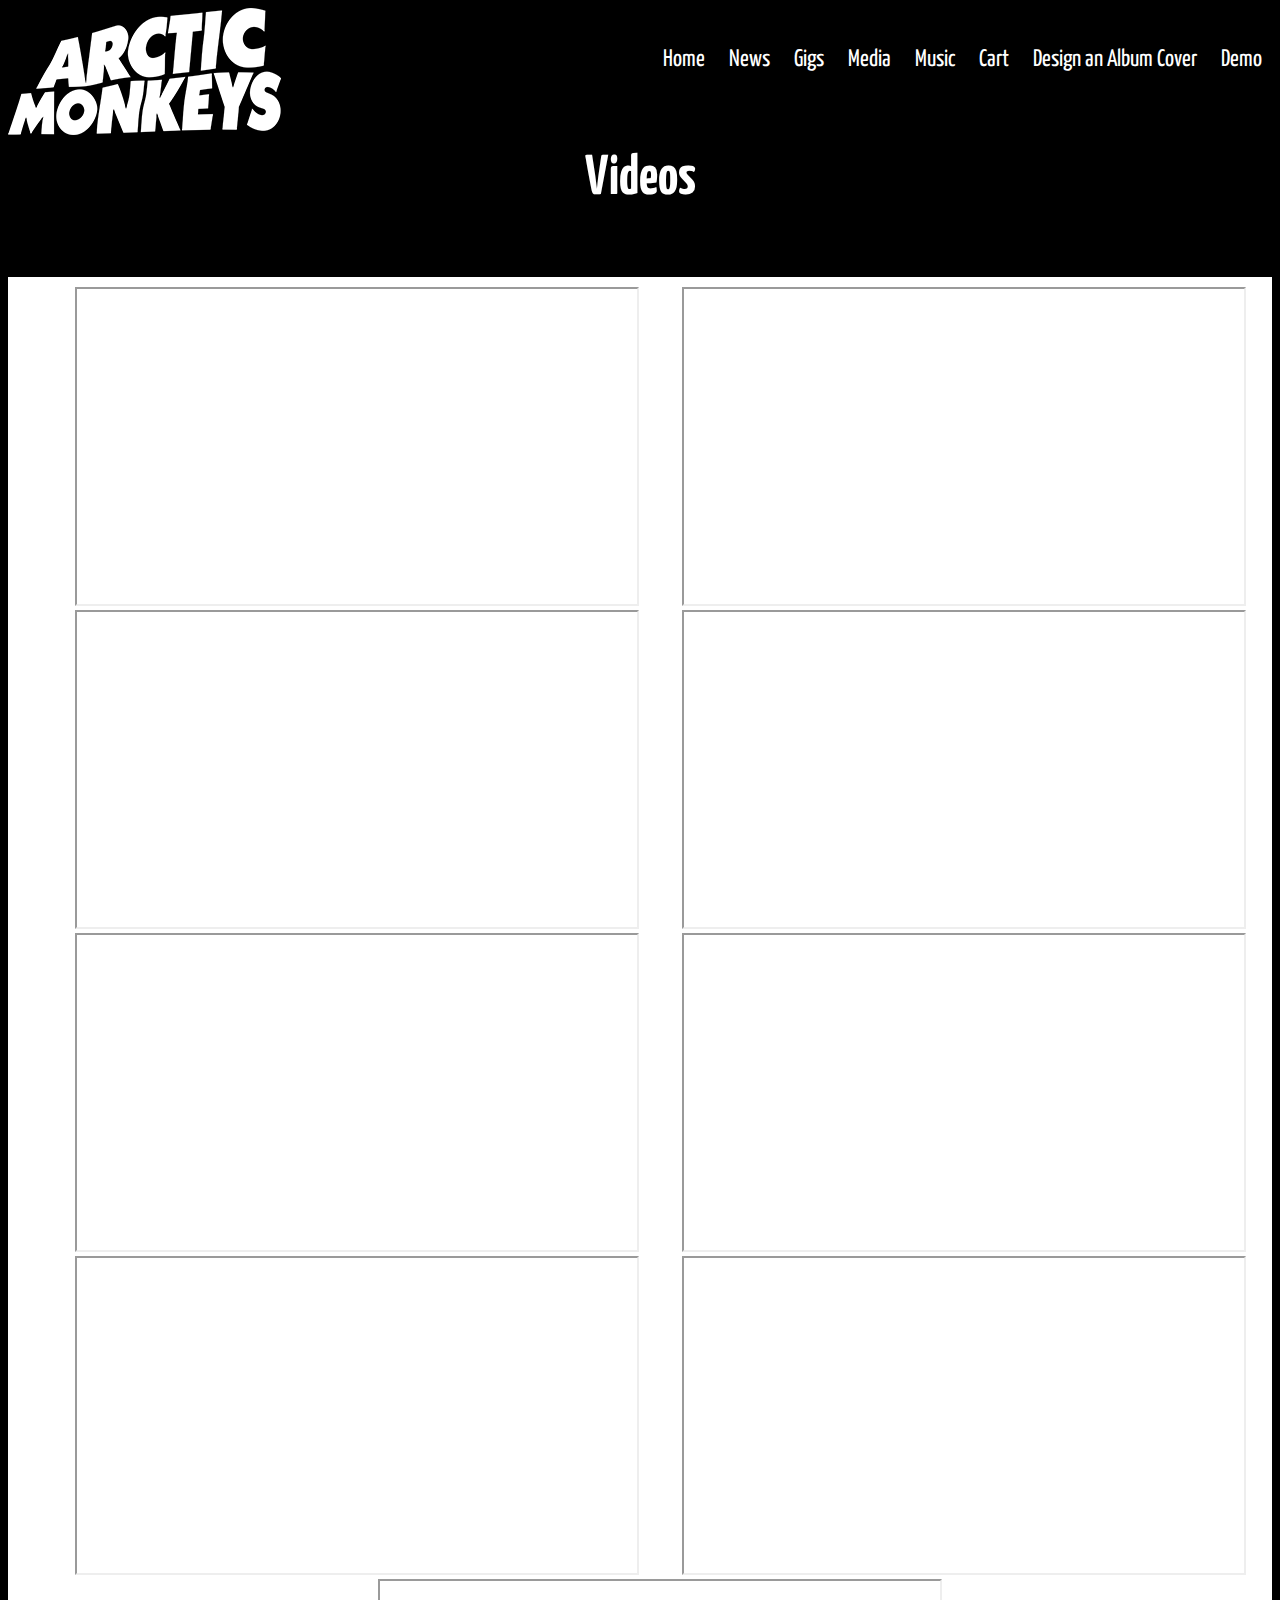
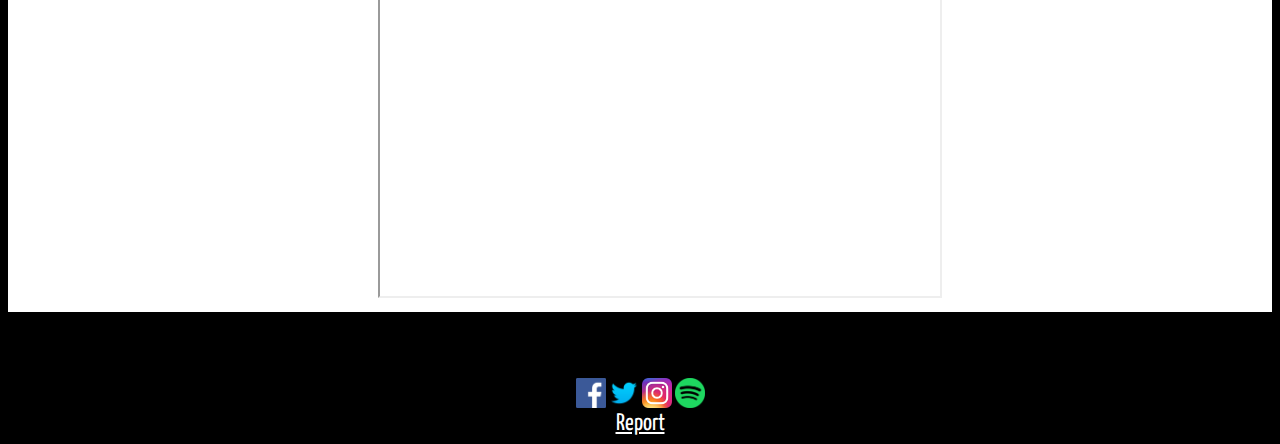
<file: videos.html>
<!DOCTYPE html>
<html>
<head>
<meta http-equiv="Content-Type" content="text/html; charset=utf-8" />
<title>Jack Painter Web Authoring Assessment</title>
<link rel="stylesheet" href="css/styles.css" />
<link href="https://fonts.googleapis.com/css?family=Yanone+Kaffeesatz" rel="stylesheet" />
<script src="https://ajax.googleapis.com/ajax/libs/jquery/3.2.1/jquery.min.js"></script>
<script src="js/main.js"></script>
</head>
<body>
    <section class="heading">
        <header>
        	<img id="mainLogo" src="assets/Arctic_Monkeys_Logo.png" alt="Arctic Monkeys Logo"/>
            <br />
            <nav id="menuBar">
                <ul>
                    <li><a href="index.html">Home</a></li>
                    <li><a href="news.html">News</a></li>
                    <li><a href="gigs.html">Gigs</a></li>
                    <li><a href="#mainLogo">Media</a></li>
                    <li><a href="music.html">Music</a></li>
                    <li><a href="cart.html">Cart</a></li>
                    <li><a href="customiser.html">Design an Album Cover</a></li>
                    <li><a href="demo.html">Demo</a></li>
                </ul>
            </nav>
        </header>
    </section>
    
   
    <section class="videos">
    	<h1>Videos</h1>
        <br/>
        <ul>
        	<li><iframe width="560" height="315" src="https://www.youtube.com/embed/H8tLS_NOWLs" allowfullscreen></iframe></li>
        	<li><iframe width="560" height="315" src="https://www.youtube.com/embed/1_O_T6Aq85E" allowfullscreen></iframe></li>
            <li><iframe width="560" height="315" src="https://www.youtube.com/embed/Jn6-TItCazo" allowfullscreen></iframe></li>
            <li><iframe width="560" height="315" src="https://www.youtube.com/embed/qN7gSMPQFss" allowfullscreen></iframe></li>
            <li><iframe width="560" height="315" src="https://www.youtube.com/embed/3PyoxMSEHYI" allowfullscreen></iframe></li>
            <li><iframe width="560" height="315" src="https://www.youtube.com/embed/9zXkAaoBOLU" allowfullscreen></iframe></li>
            <li><iframe width="560" height="315" src="https://www.youtube.com/embed/VQH8ZTgna3Q" allowfullscreen></iframe></li>
            <li><iframe width="560" height="315" src="https://www.youtube.com/embed/bpOSxM0rNPM" allowfullscreen></iframe></li>
            <li><iframe width="560" height="315" src="https://www.youtube.com/embed/1wznj4lD1Bs" allowfullscreen></iframe></li>
        </ul>
    </section>
    
    <footer>
    <br/>
    	<div class="socialBtn">
    		<a href="https://www.facebook.com/ArcticMonkeys/"><img src="icons/facebook.png" alt="Facebook Icon"/></a>
        	<a href="https://twitter.com/arcticmonkeys"><img src="icons/twitter.png" alt="Twitter Icon"/></a>
    		<a href="https://www.instagram.com/arcticmonkeys/"><img src="icons/instagram.png" alt="Instagram Icon"/></a>
        	<a href="https://open.spotify.com/artist/7Ln80lUS6He07XvHI8qqHH"><img src="icons/Spotify.png" alt="Spotify Icon"/></a>
        </div>
        
        <a id="reportBtn" href="report.html">Report</a>
    </footer>
</body>
</html>
</file>
<file: css/styles.css>
/* CSS Document */
body{
	font-family: 'Yanone Kaffeesatz', sans-serif;
	text-align:center;
	background-color:#000;
	color:white;
}
header{
	background-color:#000;	
}
footer{
	margin-top:50px;
	border-top: medium;
	border-color: white;
	position:relative;
	bottom:0;
}
footer .socialBtn img{
	display:inline-block;
	max-height:30px;
	max-width:30px;	
}
#reportBtn{
	color:white;
	font-size:24px;	
}
#mainLogo{
	display:inline;
	float:left;	
}
#menuBar{
	width:500px;
	height:25px;
	border-radius:5px;
	display:inline;
	text-align:right;
	font-size:24px;
}
#menuBar li{
	display:inline;
	margin:10px;
	text-align:center;
}
#menuBar a{
	text-decoration:none;
	color:white;
}
a:link{
	color:black;
}
a:visited{
	color:black;
}
a:hover{
	color:red;
}
a:active{
	color:red;
}
.heading{
	background-color:white;
}
.slider{
	border-color:#FFF;
	border-top:thin;
	border-bottom:thin;	
}
.slider img{
	width:100%;
	height:auto;	
}

/* Home Page CSS */
.HomeMusicBtn a{
	position:relative;
	text-align:center;
	color:white;
	height:180px;
	width:auto;
	background-color:black;
	display:inline-block;
	border:thin;
	border-color:#000;
	border-radius:20px;
	margin-left:20px;
	margin-right:20px;
	margin-top:10px;
	margin-bottom:10px;
	font-size:18px;
}
.HomeMusicBtn a img{
	margin-top:20px;
	height:150px;
	width:150px;
}
#HomepageMusic{
	background-color:white;	
}
#HomepageMusic h1{
	font-size:56px;
	color:black;
}
#HomepageMusic h2{
	font-size:24px;
	color:black;
}
#AboutUs{
	background-color:black;
	color:white;	
}
#AboutUs h1{
	font-size:56px;	
}
#AboutUs h2{
	font-size:24px;	
}
#AboutUs img{
	max-width:80%;
	max-height:80%;	
}

/* News Page CSS */
.NewsNav{
	margin-top:50px;
	display:inline-block;
	text-align:left;
}
.NewsNav ul{
	list-style-type:none;
	column-span:1;	
}
.column{
	float:left;
	width:50%;	
}
.NewsNav:after{
	content:"";
	display:table;
	clear:both;	
}
.column p{
	display:hidden;
}

/* Album Design CSS */
.Customiser{
	margin-top:100px;	
}
.Customiser h1{
	font-size:3em;
}
#AlbumDrawing{
	width:800px;
	height:0;
	padding-top:800px;
	border:1px solid white;	
}
.CustomiserInput{
	display:inline;	
}

/* Gigs CSS */
#gigs ul{
	list-style-type:none;	
}
#gigs ul li{
	border-top:1px solid white;
	border-bottom:1px solid white;
}
.gigsPhotos {
	float:left;
	padding-top:20px;
  	line-height: 0;
   
  	-webkit-column-count: 5;
  	-webkit-column-gap:   0px;
  	-moz-column-count:    5;
  	-moz-column-gap:      0px;
  	column-count:         5;
  	column-gap:           0px;  
}

.gigsPhotos img {
  	width: 100% !important;
  	height: auto !important;
}
@media (max-width: 1200px) {
  	.gigsPhotos {
  		-moz-column-count:    4;
  		-webkit-column-count: 4;
  		column-count:         4;
  	}
}
@media (max-width: 1000px) {
  	.gigsPhotos {
  		-moz-column-count:    3;
  		-webkit-column-count: 3;
  		column-count:         3;
  	}
}
@media (max-width: 800px) {
  	.gigsPhotos {
  		-moz-column-count:    2;
  		-webkit-column-count: 2;
 		 column-count:         2;
  	}
}
@media (max-width: 400px) {
  	.gigsPhotos {
  		-moz-column-count:    1;
  		-webkit-column-count: 1;
  		column-count:         1;
  	}
}

/* Music Page CSS */
.albums h1{
	padding-top:50px;
}
.albumContainer{
	position:relative;
	max-width:300px;
	max-height:300px;
	margin-left:20px;
	margin-right:20px;
	margin-top:10px;
	margin-bottom:10px;
	display:inline-block;	
}
.albumCover{
	max-width:300px;
	max-height:300px;
	display:inline-block;	
}
.overlay {
  	position: absolute;
  	top: 0;
  	bottom: 0;
  	left: 0;
  	right: 0;
  	height: 100%;
  	width: 100%;
  	opacity: 0;
  	transition: .5s ease;
  	background-color:#666;
}
.albumContainer:hover .overlay {
  	opacity: 0.75;
}
.streams h1{
	font-size:72px;
	margin-top:50px;	
}
.streams a{
	position:relative;
	text-align:center;
	color:white;
	height:180px;
	width:auto;
	background-color:black;
	display:inline-block;
	border:thin;
	border-color:#000;
	border-radius:20px;
	margin-left:20px;
	margin-right:20px;
	margin-top:10px;
	margin-bottom:10px;
	font-size:18px;
}
.streams a img{
	margin-top:20px;
	height:150px;
	width:150px;
}

/* Videos Page CSS */
.videos h1{
	margin-top:80px;
	font-size:56px;	
}
.videos ul{
	list-style-type:none;
	background-color:white;
	padding-top:10px;
	padding-bottom:10px;
}
.videos ul li{
	display:inline;	
	padding-top:10px;
	padding-bottom:10px;
	padding-left:20px;
	padding-right:20px;
}

/* Cart Page CSS */
.shopping-cart table{
	margin-top:50px;
	width:90%;	
}
.shopping-cart table thead{
	font-size:24px;	
}

/* Report Page CSS */
.report{
	margin:100px;	
}
.report h1{
	font-size:48px;	
}
.report p{
	font-size:18px;	
}
#image_sources ul{
	list-style-type:none;	
}
#image_sources ul li{
	margin-top:10px;
	margin-bottom:10px;
}
#image_sources ul li a{
	color:white;	
}
</file>
